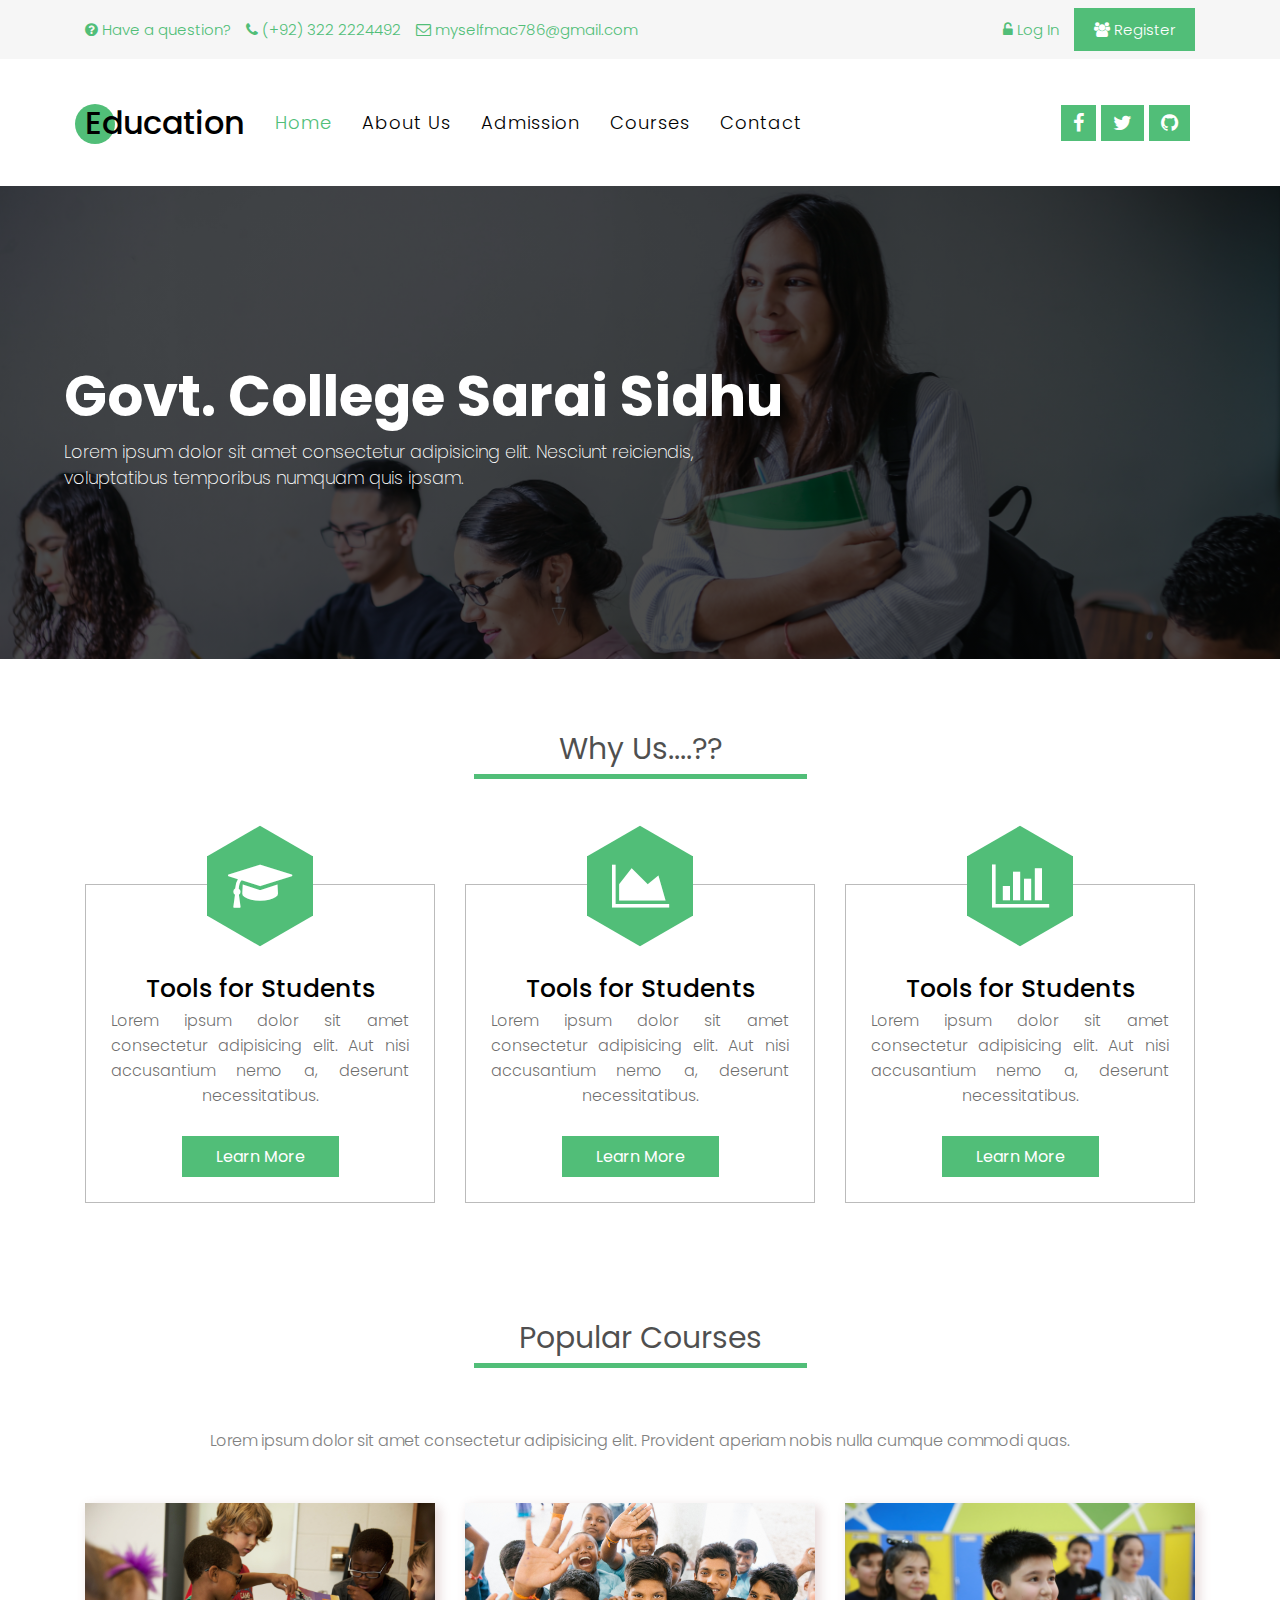
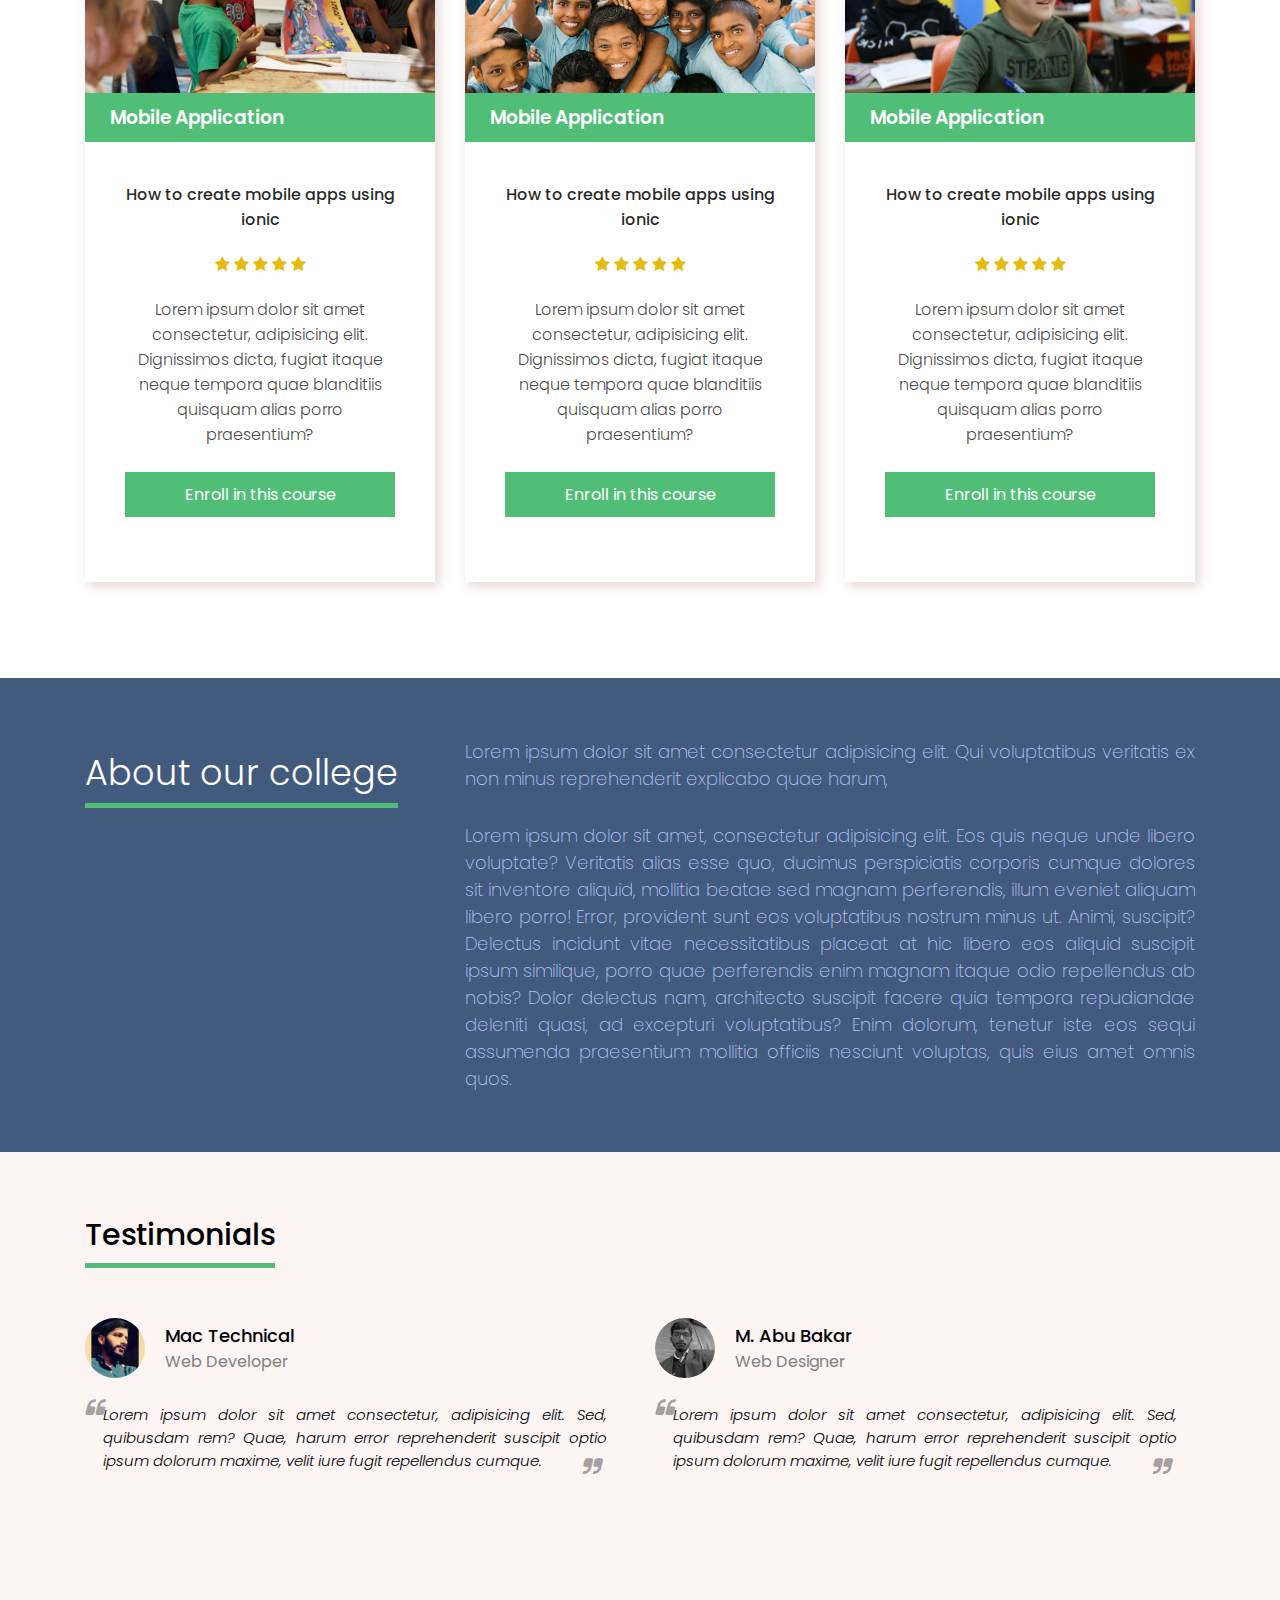
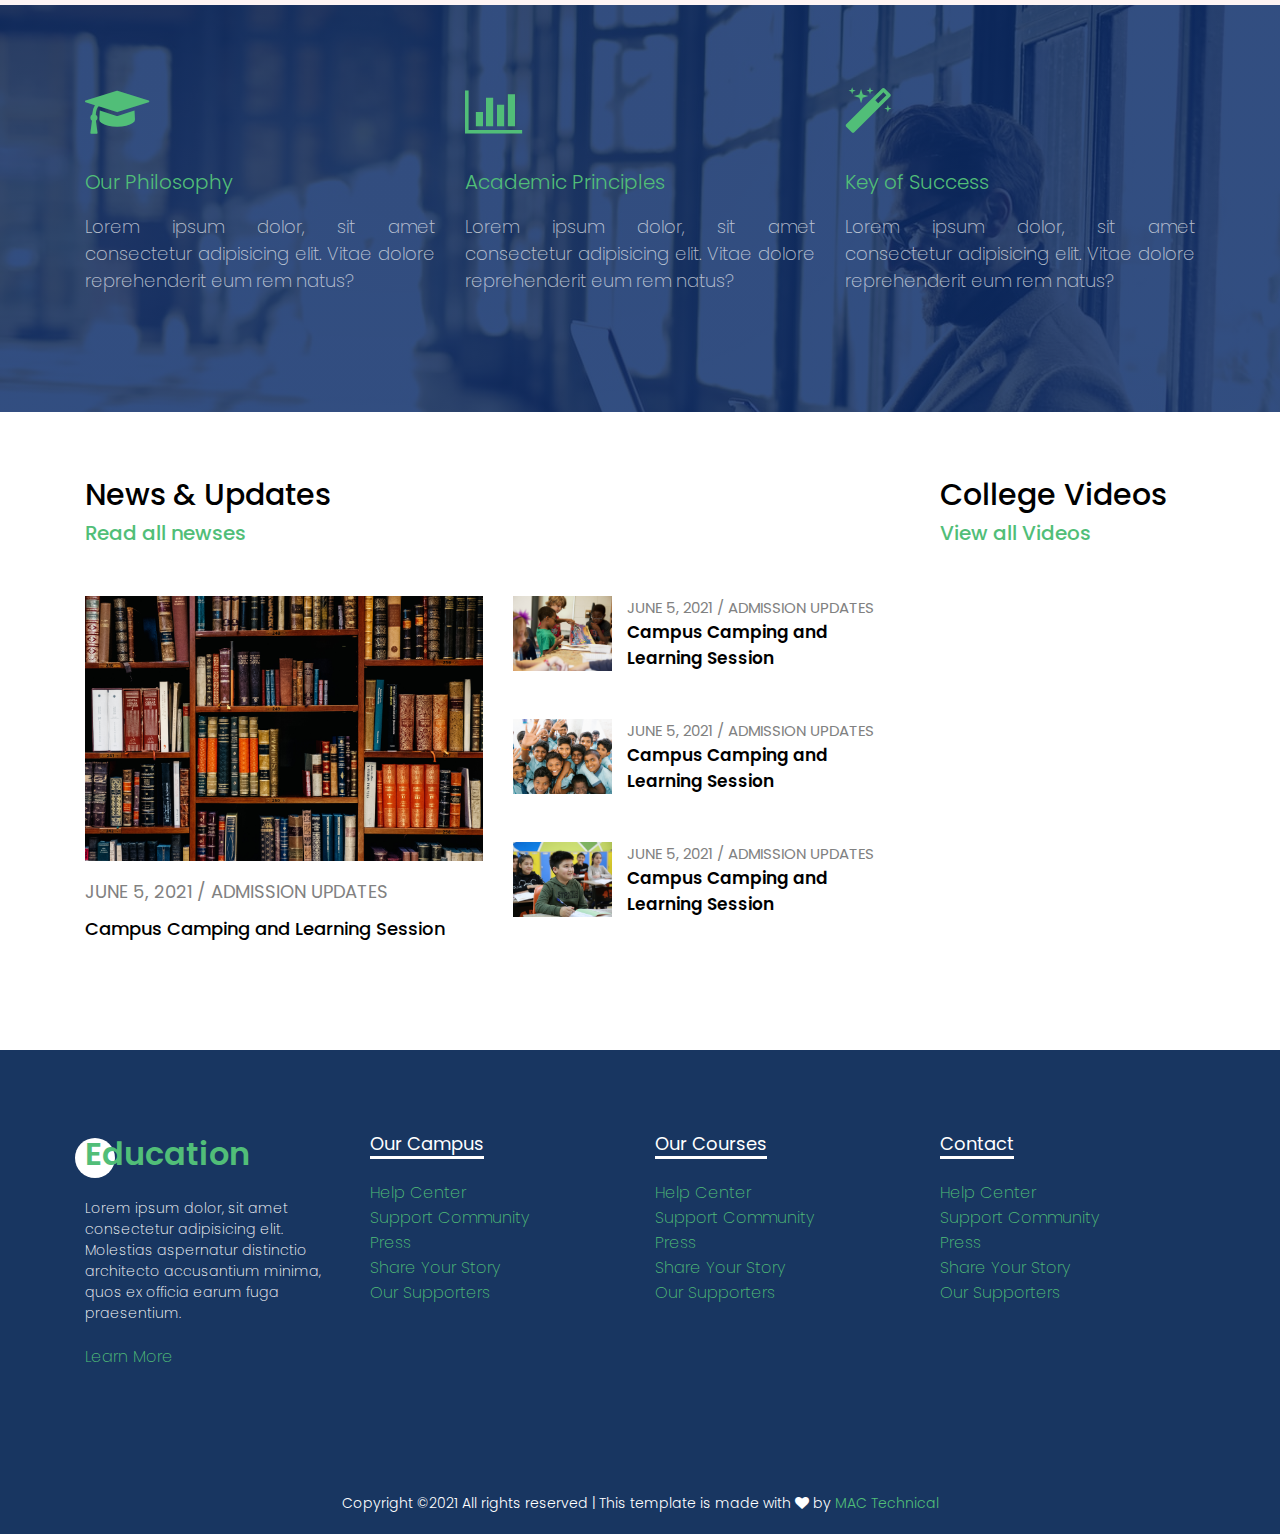
<file: index.html>
<!DOCTYPE html>
<html lang="en">

<head>
    <meta charset="UTF-8">
    <meta http-equiv="X-UA-Compatible" content="IE=edge">
    <meta name="viewport" content="width=device-width, initial-scale=1.0">
    <link rel="stylesheet" href="css/font-awesome.css">
    <link rel="stylesheet" href="css/layout-grid.css">
    <link rel="stylesheet" href="css/style.css">

    <!-- FAVICON LINKS -->
    <link rel="apple-touch-icon" sizes="180x180" href="favicon/apple-touch-icon.png">
    <link rel="icon" type="image/png" sizes="32x32" href="favicon/favicon-32x32.png">
    <link rel="icon" type="image/png" sizes="16x16" href="favicon/favicon-16x16.png">
    <link rel="manifest" href="favicon/site.webmanifest">
    <link rel="mask-icon" href="favicon/safari-pinned-tab.svg" color="#5bbad5">
    <meta name="msapplication-TileColor" content="#da532c">
    <meta name="theme-color" content="#ffffff">
    <title>MAC Technical</title>
</head>

<body>
    <section class="top-bar d-none d-lg-block">
        <div class="container">
            <div class="row">
                <div class="col-lg-8 d-none d-lg-flex">
                    <div class="question">
                        <a href="">
                            <i class="fa fa-question-circle" aria-hidden="true"></i>
                            <span>Have a question?</span>
                        </a>
                    </div>
                    <div class="phone">
                        <a href="">
                            <i class="fa fa-phone" aria-hidden="true"></i>
                            <span>(+92) 322 2224492</span>
                        </a>
                    </div>
                    <div class="email">
                        <a href="">
                            <i class="fa fa-envelope-o" aria-hidden="true"></i>
                            <span>myselfmac786@gmail.com</span>
                        </a>
                    </div>
                </div>
                <div class="col-lg-4 d-flex justify-content-end">
                    <div class="login">
                        <a href="login.html">
                            <i class="fa fa-unlock-alt" aria-hidden="true"></i>
                            <span>Log In</span>
                        </a>
                    </div>
                    <div class="register">
                        <a href="register.html">
                            <i class="fa fa-users" aria-hidden="true"></i>
                            <span>Register</span>
                        </a>
                    </div>
                </div>
            </div>
        </div>
    </section>

    <header class="" id="header">
        <div class="container">
            <div class="row">
                <div class="col-lg-2 logo">
                    <h1>Education</h1>
                </div>
                <div class="col-lg-8">
                    <div class="hamburger d-lg-none">
                        <div class="col-lg-2 md-logo">
                            <h1>Education</h1>
                        </div>
                        <i class="fa fa-bars" aria-hidden="true"></i>
                    </div>
                    <nav class="navigation">
                        <ul>
                            <li><a href="index.html" class="active">home</a></li>
                            <li><a href="about us.html">about us</a></li>
                            <li><a href="admission.html">admission</a></li>
                            <li><a href="courses.html">courses</a></li>
                            <li><a href="contact.html">contact</a></li>
                        </ul>
                    </nav>
                </div>
                <div class="col-lg-2 social-icons">
                    <ul>
                        <li>
                            <a href="">
                                <i class="fa fa-facebook" aria-hidden="true"></i>
                            </a>
                        </li>
                        <li>
                            <a href="">
                                <i class="fa fa-twitter" aria-hidden="true"></i>
                            </a>
                        </li>
                        <li>
                            <a href="">
                                <i class="fa fa-github" aria-hidden="true"></i>
                            </a>
                        </li>
                    </ul>
                </div>
            </div>
        </div>
    </header>

    <section id="banner">
        <h1>Govt. College Sarai Sidhu</h1>
        <div class="tag-line">
            Lorem ipsum dolor sit amet consectetur adipisicing elit. Nesciunt reiciendis, <br>voluptatibus temporibus numquam quis ipsam.
        </div>
    </section>

    <section id="features">
        <div class="container">
            <h1 class="heading">Why Us....??</h1>
            <div class="row features-container mb-5">
                <div class="col-lg-4">
                    <div class="feature-box">
                        <div class="feature-icon">
                            <i class="fa fa-graduation-cap" aria-hidden="true"></i>
                        </div>
                        <div class="feature-content">
                            <h3 class="feature-heading">Tools for Students</h3>
                            <p>Lorem ipsum dolor sit amet consectetur adipisicing elit. Aut nisi accusantium nemo a,
                                deserunt necessitatibus.</p>
                            <a href="" class="feature-btn">Learn More</a>
                        </div>
                    </div>
                </div>
                <div class="col-lg-4">
                    <div class="feature-box">
                        <div class="feature-icon">
                            <i class="fa fa-area-chart" aria-hidden="true"></i>
                        </div>
                        <div class="feature-content">
                            <h3 class="feature-heading">Tools for Students</h3>
                            <p>Lorem ipsum dolor sit amet consectetur adipisicing elit. Aut nisi accusantium nemo a,
                                deserunt necessitatibus.</p>
                            <a href="" class="feature-btn">Learn More</a>
                        </div>
                    </div>
                </div>
                <div class="col-lg-4">
                    <div class="feature-box">
                        <div class="feature-icon">
                            <i class="fa fa-bar-chart" aria-hidden="true"></i>
                        </div>
                        <div class="feature-content">
                            <h3 class="feature-heading">Tools for Students</h3>
                            <p>Lorem ipsum dolor sit amet consectetur adipisicing elit. Aut nisi accusantium nemo a,
                                deserunt necessitatibus.</p>
                            <a href="" class="feature-btn">Learn More</a>
                        </div>
                    </div>
                </div>

            </div>
        </div>
    </section>

    <section id="popular-courses">
        <div class="container my-5">
            <h1 class="heading">Popular Courses</h1>
            <p class="sub-heading">Lorem ipsum dolor sit amet consectetur adipisicing elit. Provident aperiam nobis
                nulla cumque commodi quas.</p>
            <div class="row courses-container">
                <div class="col-lg-4">
                    <div class="course-box mb-5">
                        <div class="course-thumbnail">
                            <img src="images/1.jpg" alt="">
                        </div>
                        <div class="course-title">
                            <h3>Mobile Application</h3>
                        </div>
                        <div class="course-content">
                            <div class="course-heading">
                                <h4>How to create mobile apps using ionic</h4>
                            </div>
                            <div class="rating">
                                <i class="fa fa-star" aria-hidden="true"></i>
                                <i class="fa fa-star" aria-hidden="true"></i>
                                <i class="fa fa-star" aria-hidden="true"></i>
                                <i class="fa fa-star" aria-hidden="true"></i>
                                <i class="fa fa-star" aria-hidden="true"></i>
                            </div>
                            <p>Lorem ipsum dolor sit amet consectetur, adipisicing elit. Dignissimos dicta, fugiat
                                itaque neque tempora quae blanditiis quisquam alias porro praesentium?</p>
                            <a href="">Enroll in this course</a>
                        </div>
                    </div>
                </div>
                <div class="col-lg-4">
                    <div class="course-box mb-5">
                        <div class="course-thumbnail">
                            <img src="images/2.jpg" alt="">
                        </div>
                        <div class="course-title">
                            <h3>Mobile Application</h3>
                        </div>
                        <div class="course-content">
                            <div class="course-heading">
                                <h4>How to create mobile apps using ionic</h4>
                            </div>
                            <div class="rating">
                                <i class="fa fa-star" aria-hidden="true"></i>
                                <i class="fa fa-star" aria-hidden="true"></i>
                                <i class="fa fa-star" aria-hidden="true"></i>
                                <i class="fa fa-star" aria-hidden="true"></i>
                                <i class="fa fa-star" aria-hidden="true"></i>
                            </div>
                            <p>Lorem ipsum dolor sit amet consectetur, adipisicing elit. Dignissimos dicta, fugiat
                                itaque neque tempora quae blanditiis quisquam alias porro praesentium?</p>
                            <a href="">Enroll in this course</a>
                        </div>
                    </div>
                </div>
                <div class="col-lg-4">
                    <div class="course-box mb-5">
                        <div class="course-thumbnail">
                            <img src="images/3.jpg" alt="">
                        </div>
                        <div class="course-title">
                            <h3>Mobile Application</h3>
                        </div>
                        <div class="course-content">
                            <div class="course-heading">
                                <h4>How to create mobile apps using ionic</h4>
                            </div>
                            <div class="rating">
                                <i class="fa fa-star" aria-hidden="true"></i>
                                <i class="fa fa-star" aria-hidden="true"></i>
                                <i class="fa fa-star" aria-hidden="true"></i>
                                <i class="fa fa-star" aria-hidden="true"></i>
                                <i class="fa fa-star" aria-hidden="true"></i>
                            </div>
                            <p>Lorem ipsum dolor sit amet consectetur, adipisicing elit. Dignissimos dicta, fugiat
                                itaque neque tempora quae blanditiis quisquam alias porro praesentium?</p>
                            <a href="">Enroll in this course</a>
                        </div>
                    </div>
                </div>
            </div>
        </div>
    </section>

    <section id="about-clg">
        <div class="container">
            <div class="row">
                <div class="col-lg-4">
                    <div class="about-heading">About our college</div>
                </div>
                <div class="col-lg-8">
                    <div class="about-content">
                        <p>Lorem ipsum dolor sit amet consectetur adipisicing elit. Qui voluptatibus veritatis ex non
                            minus reprehenderit explicabo quae harum,</p>
                        <p>Lorem ipsum dolor sit amet, consectetur adipisicing elit. Eos quis neque unde libero
                            voluptate? Veritatis alias esse quo, ducimus perspiciatis corporis cumque dolores sit
                            inventore aliquid, mollitia beatae sed magnam perferendis, illum eveniet aliquam libero
                            porro! Error, provident sunt eos voluptatibus nostrum minus ut. Animi, suscipit? Delectus
                            incidunt vitae necessitatibus placeat at hic libero eos aliquid suscipit ipsum similique,
                            porro quae perferendis enim magnam itaque odio repellendus ab nobis? Dolor delectus nam,
                            architecto suscipit facere quia tempora repudiandae deleniti quasi, ad excepturi
                            voluptatibus? Enim dolorum, tenetur iste eos sequi assumenda praesentium mollitia officiis
                            nesciunt voluptas, quis eius amet omnis quos.</p>
                    </div>
                </div>
            </div>
        </div>
    </section>

    <section id="testimonials">
        <div class="container">
            <h1>Testimonials</h1>
            <div class="row">
                <div class="col-md-6">
                    <div class="testimonial mb-5">
                        <div class="header">
                            <div class="img">
                                <img src="images/Abu Bakar.jpg" alt="">
                            </div>
                            <div class="header-content">
                                <h5>Mac Technical</h5>
                                <p>Web Developer</p>
                            </div>
                        </div>
                        <div class="content">
                            <p>Lorem ipsum dolor sit amet consectetur, adipisicing elit. Sed, quibusdam rem? Quae, harum
                                error reprehenderit suscipit optio ipsum dolorum maxime, velit iure fugit repellendus
                                cumque.</p>
                        </div>
                    </div>
                </div>
                <div class="col-md-6">
                    <div class="testimonial mb-5">
                        <div class="header">
                            <div class="img">
                                <img src="images/Bkr.jpg" alt="">
                            </div>
                            <div class="header-content">
                                <h5>M. Abu Bakar</h5>
                                <p>Web Designer</p>
                            </div>
                        </div>
                        <div class="content">
                            <p>Lorem ipsum dolor sit amet consectetur, adipisicing elit. Sed, quibusdam rem? Quae, harum
                                error reprehenderit suscipit optio ipsum dolorum maxime, velit iure fugit repellendus
                                cumque.</p>
                        </div>
                    </div>
                </div>
            </div>
        </div>
    </section>

    <section id="rules">
        <div class="container">
            <div class="row">
                <div class="col-md-4 mb-5">
                    <div class="icon">
                        <i class="fa fa-graduation-cap" aria-hidden="true"></i>
                    </div>
                    <div class="title">Our Philosophy</div>
                    <p>Lorem ipsum dolor, sit amet consectetur adipisicing elit. Vitae dolore reprehenderit eum rem
                        natus?</p>
                </div>
                <div class="col-md-4 mb-5">
                    <div class="icon">
                        <i class="fa fa-bar-chart" aria-hidden="true"></i>
                    </div>
                    <div class="title">Academic Principles</div>
                    <p>Lorem ipsum dolor, sit amet consectetur adipisicing elit. Vitae dolore reprehenderit eum rem
                        natus?</p>
                </div>
                <div class="col-md-4 mb-5">
                    <div class="icon">
                        <i class="fa fa-magic" aria-hidden="true"></i>
                    </div>
                    <div class="title">Key of Success</div>
                    <p>Lorem ipsum dolor, sit amet consectetur adipisicing elit. Vitae dolore reprehenderit eum rem
                        natus?</p>
                </div>
            </div>
        </div>
    </section>

    <section id="news-update">
        <div class="container">
            <div class="row">
                <div class="col-12 col-lg-9">
                    <div class="news-heading">
                        News & Updates
                        <a href="">Read all newses</a>
                    </div>
                    <div class="row mt-5">
                        <div class="col-md-6">
                            <div class="news mb-5">
                                <div class="news-thumbnail">
                                    <a href="">
                                        <img src="images/inaki-del-olmo-NIJuEQw0RKg-unsplash.jpg" alt="">
                                    </a>
                                </div>
                                <div class="dates">
                                    JUNE 5, 2021 / ADMISSION UPDATES
                                </div>
                                <a href="">Campus Camping and Learning Session</a>
                            </div>
                        </div>
                        <div class="col-md-6">
                            <div class="news-container">
                                <div class="single-news mb-5">
                                    <div class="col-3 news-thumbnail">
                                        <a href="">
                                            <img src="images/1.jpg" alt="">
                                        </a>
                                    </div>
                                    <div class="col-md-9 content">
                                        <div class="dates">
                                            JUNE 5, 2021 / ADMISSION UPDATES
                                        </div>
                                        <a href="">Campus Camping and Learning Session</a>
                                    </div>
                                </div>
                                <div class="single-news mb-5">
                                    <div class="col-3 news-thumbnail">
                                        <a href="">
                                            <img src="images/2.jpg" alt="">
                                        </a>
                                    </div>
                                    <div class="col-md-9 content">
                                        <div class="dates">
                                            JUNE 5, 2021 / ADMISSION UPDATES
                                        </div>
                                        <a href="">Campus Camping and Learning Session</a>
                                    </div>
                                </div>
                                <div class="single-news mb-5">
                                    <div class="col-3 news-thumbnail">
                                        <a href="">
                                            <img src="images/3.jpg" alt="">
                                        </a>
                                    </div>
                                    <div class="col-md-9 content">
                                        <div class="dates">
                                            JUNE 5, 2021 / ADMISSION UPDATES
                                        </div>
                                        <a href="">Campus Camping and Learning Session</a>
                                    </div>
                                </div>
                            </div>
                        </div>
                    </div>
                </div>
                <div class="col-12 col-lg-3">
                    <div class="news-heading">
                        College Videos
                        <a href="">View all Videos</a>
                    </div>
                    <div class="row mt-5 d-flex justify-content-between">
                        <div class="col-12 clg-video mb-4">
                            <iframe width="100%" height="" src="https://www.youtube.com/embed/FFZXfsnbGak" title="YouTube video player" frameborder="0" allow="accelerometer; autoplay; clipboard-write; encrypted-media; gyroscope; picture-in-picture" allowfullscreen></iframe>
                        </div>
                        <div class="col-12 clg-video mb-4">
                            <iframe width="100%" height="" src="https://www.youtube.com/embed/8CLUyIMc2y4" title="YouTube video player" frameborder="0" allow="accelerometer; autoplay; clipboard-write; encrypted-media; gyroscope; picture-in-picture" allowfullscreen></iframe>
                        </div>
                    </div>
                </div>
            </div>
        </div>
    </section>

    <section id="footer">
        <div class="container">
            <div class="row">
                <div class="col-md-6 col-lg-3 mb-4">
                    <div class="logo">
                        <h1>Education</h1>
                    </div>
                    <p>Lorem ipsum dolor, sit amet consectetur adipisicing elit. Molestias aspernatur distinctio architecto accusantium minima, quos ex officia earum fuga praesentium.</p>
                    <a href="">Learn More</a>
                </div>
                <div class="col-md-6 col-lg-3 mb-4">
                    <div class="title">
                        <h4>Our Campus</h4>
                    </div>
                    <ul>
                        <li><a href="">Help Center</a></li>
                        <li><a href="">Support Community</a></li>
                        <li><a href="">Press</a></li>
                        <li><a href="">Share Your Story</a></li>
                        <li><a href="">Our Supporters</a></li>
                    </ul>
                </div>
                <div class="col-md-6 col-lg-3 mb-4">
                    <div class="title">
                        <h4>Our Courses</h4>
                    </div>
                    <ul>
                        <li><a href="">Help Center</a></li>
                        <li><a href="">Support Community</a></li>
                        <li><a href="">Press</a></li>
                        <li><a href="">Share Your Story</a></li>
                        <li><a href="">Our Supporters</a></li>
                    </ul>
                </div>
                <div class="col-md-6 col-lg-3 mb-4">
                    <div class="title">
                        <h4>Contact</h4>
                    </div>
                    <ul>
                        <li><a href="">Help Center</a></li>
                        <li><a href="">Support Community</a></li>
                        <li><a href="">Press</a></li>
                        <li><a href="">Share Your Story</a></li>
                        <li><a href="">Our Supporters</a></li>
                    </ul>
                </div>
            </div>
        </div>
    </section>

    <section id="bottom-footer">
        <div class="container">
            <div class="row">
                <div class="col-12">
                    Copyright ©2021 All rights reserved | This template is made with <i class="fa fa-heart" aria-hidden="true"></i> by <a href="">MAC Technical</a>
                </div>
            </div>
        </div>
    </section>





    <script src="js/main.js"></script>
</body>

</html>
</file>
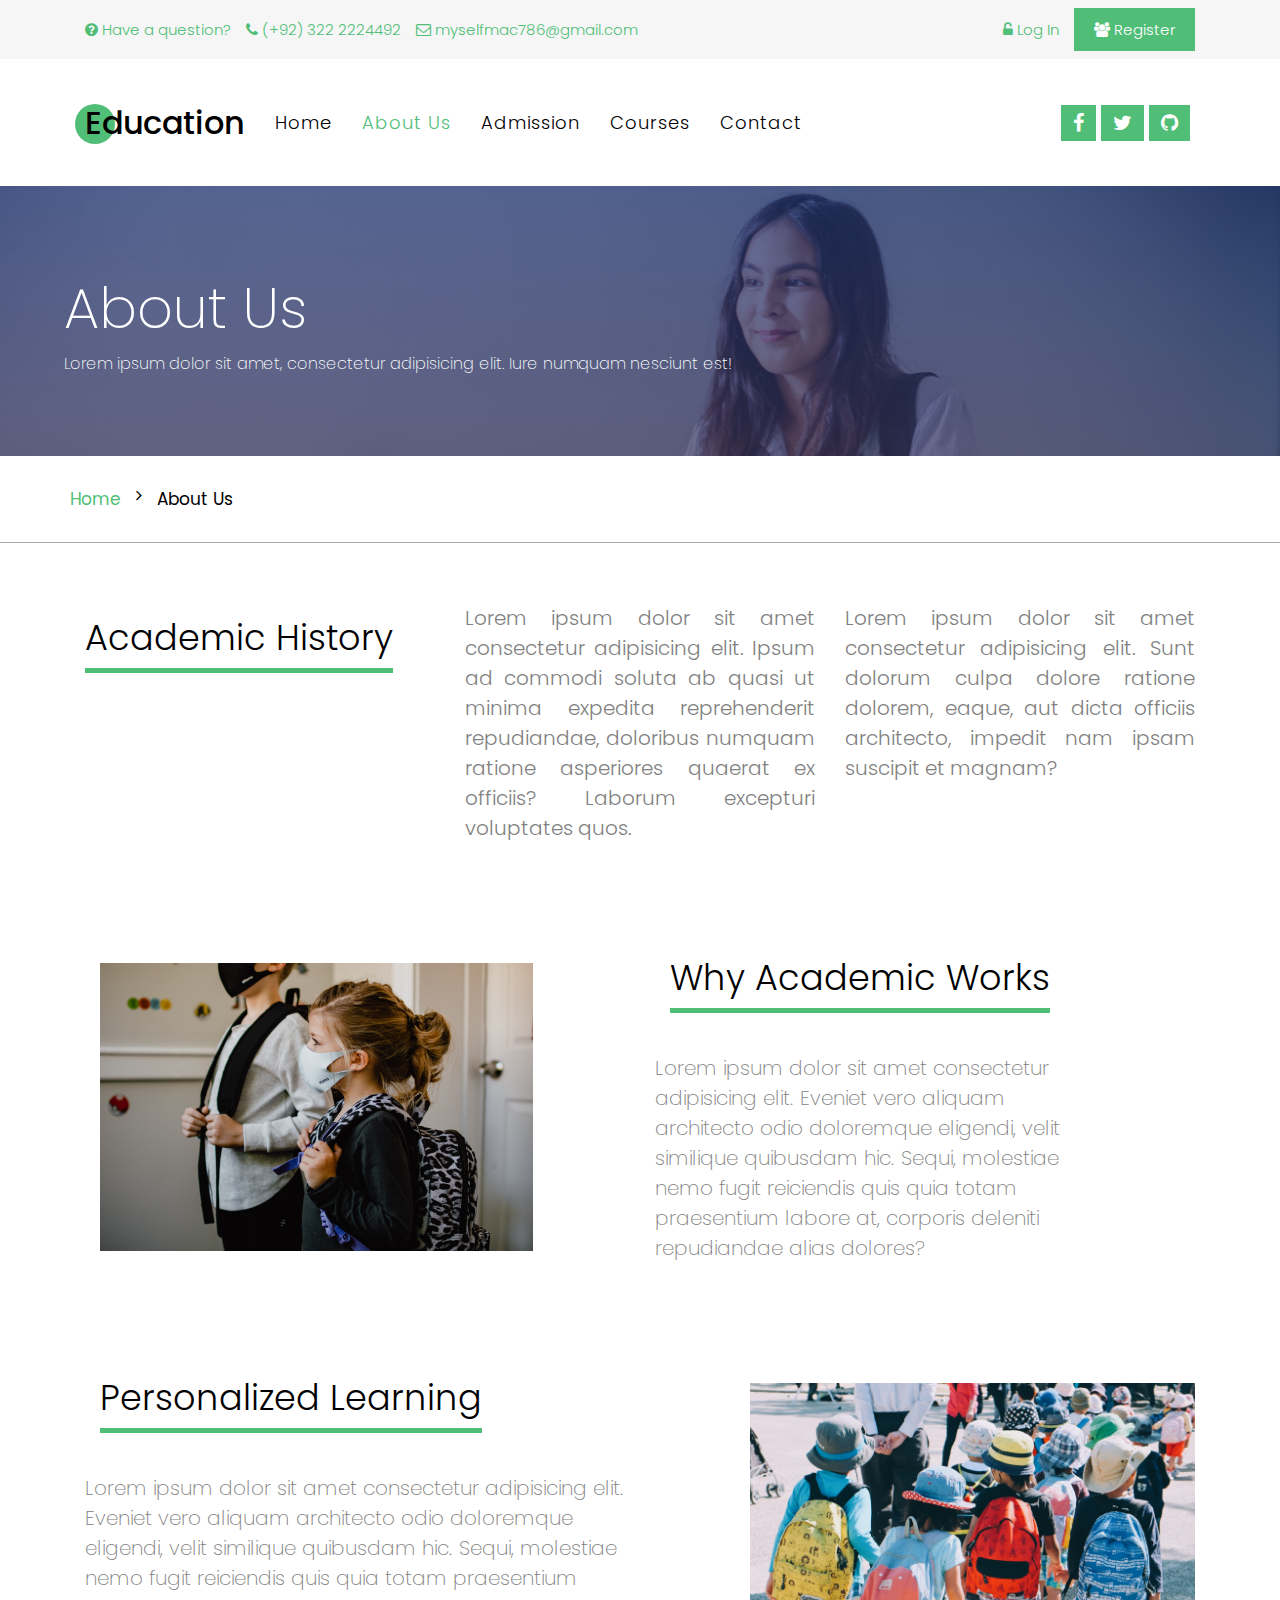
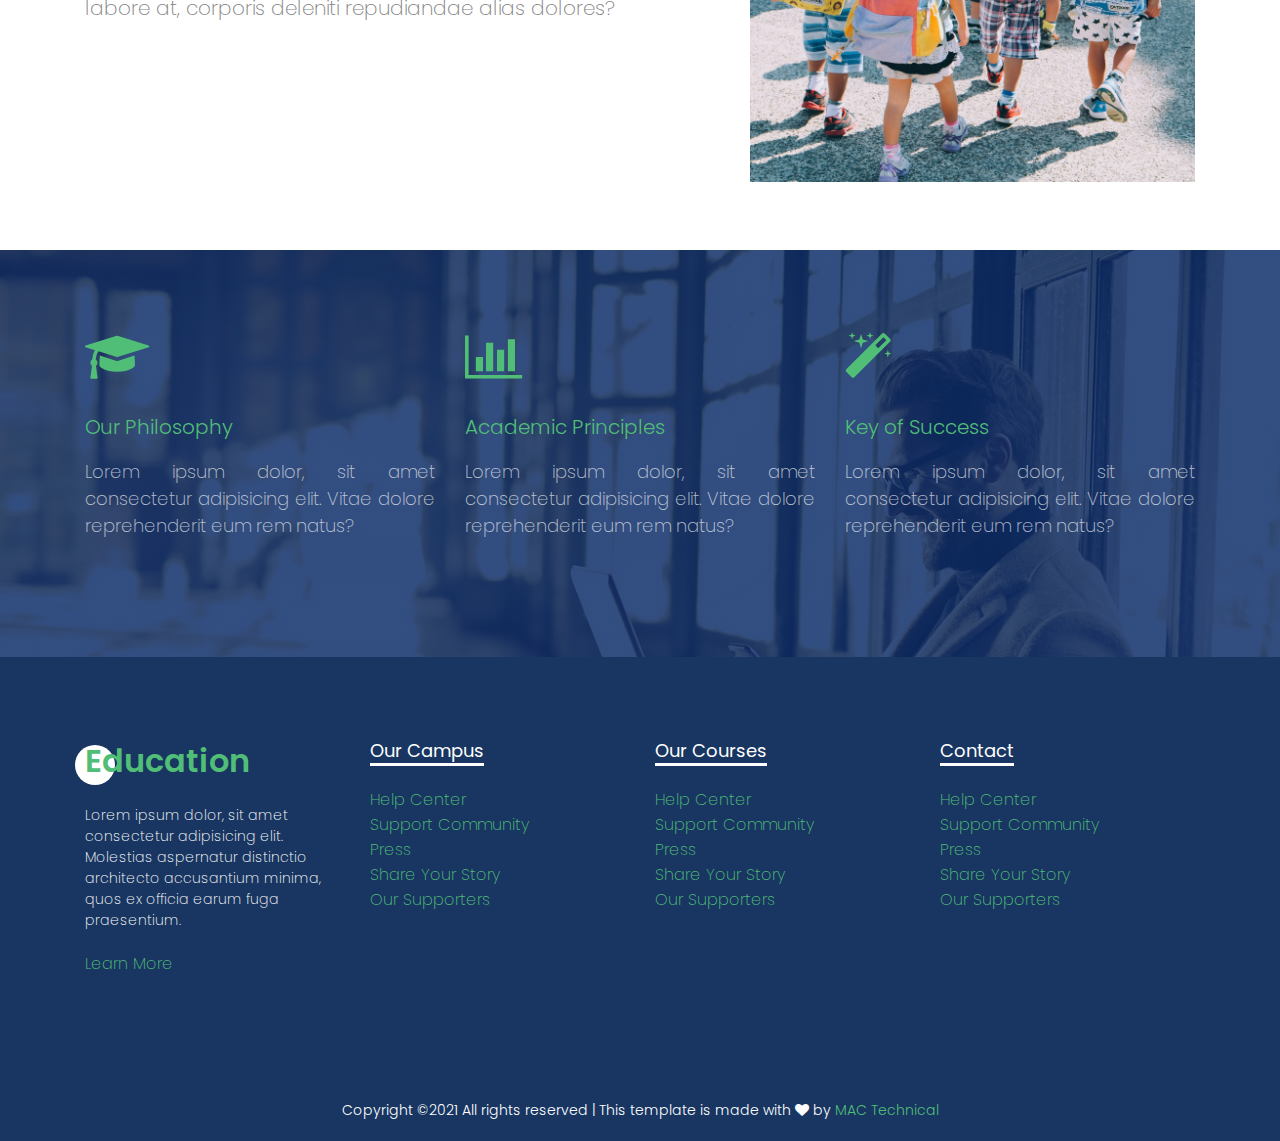
<file: about us.html>
<!DOCTYPE html>
<html lang="en">

<head>
    <meta charset="UTF-8">
    <meta http-equiv="X-UA-Compatible" content="IE=edge">
    <meta name="viewport" content="width=device-width, initial-scale=1.0">
    <link rel="stylesheet" href="css/font-awesome.css">
    <link rel="stylesheet" href="css/layout-grid.css">
    <link rel="stylesheet" href="css/style.css">

    <!-- FAVICON LINKS -->
    <link rel="apple-touch-icon" sizes="180x180" href="favicon/apple-touch-icon.png">
    <link rel="icon" type="image/png" sizes="32x32" href="favicon/favicon-32x32.png">
    <link rel="icon" type="image/png" sizes="16x16" href="favicon/favicon-16x16.png">
    <link rel="manifest" href="favicon/site.webmanifest">
    <link rel="mask-icon" href="favicon/safari-pinned-tab.svg" color="#5bbad5">
    <meta name="msapplication-TileColor" content="#da532c">
    <meta name="theme-color" content="#ffffff">
    <title>MAC Technical</title>
</head>

<body>
    <section class="top-bar d-none d-lg-block">
        <div class="container">
            <div class="row">
                <div class="col-lg-8 d-none d-lg-flex">
                    <div class="question">
                        <a href="">
                            <i class="fa fa-question-circle" aria-hidden="true"></i>
                            <span>Have a question?</span>
                        </a>
                    </div>
                    <div class="phone">
                        <a href="">
                            <i class="fa fa-phone" aria-hidden="true"></i>
                            <span>(+92) 322 2224492</span>
                        </a>
                    </div>
                    <div class="email">
                        <a href="">
                            <i class="fa fa-envelope-o" aria-hidden="true"></i>
                            <span>myselfmac786@gmail.com</span>
                        </a>
                    </div>
                </div>
                <div class="col-lg-4 d-flex justify-content-end">
                    <div class="login">
                        <a href="login.html">
                            <i class="fa fa-unlock-alt" aria-hidden="true"></i>
                            <span>Log In</span>
                        </a>
                    </div>
                    <div class="register">
                        <a href="register.html">
                            <i class="fa fa-users" aria-hidden="true"></i>
                            <span>Register</span>
                        </a>
                    </div>
                </div>
            </div>
        </div>
    </section>

    <header class="" id="header">
        <div class="container">
            <div class="row">
                <div class="col-lg-2 logo">
                    <h1>Education</h1>
                </div>
                <div class="col-lg-8">
                    <div class="hamburger d-lg-none">
                        <div class="col-lg-2 md-logo">
                            <h1>Education</h1>
                        </div>
                        <i class="fa fa-bars" aria-hidden="true"></i>
                    </div>
                    <nav class="navigation">
                        <ul>
                            <li><a href="index.html">home</a></li>
                            <li><a href="about us.html" class="active">about us</a></li>
                            <li><a href="admission.html">admission</a></li>
                            <li><a href="courses.html">courses</a></li>
                            <li><a href="contact.html">contact</a></li>
                        </ul>
                    </nav>
                </div>
                <div class="col-lg-2 social-icons">
                    <ul>
                        <li>
                            <a href="">
                                <i class="fa fa-facebook" aria-hidden="true"></i>
                            </a>
                        </li>
                        <li>
                            <a href="">
                                <i class="fa fa-twitter" aria-hidden="true"></i>
                            </a>
                        </li>
                        <li>
                            <a href="">
                                <i class="fa fa-github" aria-hidden="true"></i>
                            </a>
                        </li>
                    </ul>
                </div>
            </div>
        </div>
    </header>

    <section id="contact">
        <h1>About Us</h1>
        <div class="tag-line">Lorem ipsum dolor sit amet, consectetur adipisicing elit. Iure numquam nesciunt est!</div>
    </section>

    <section class="breadcrumb">
        <div class="container">
            <div class="row">
                <a href="index.html">Home</a>
                <i class="fa fa-angle-right" aria-hidden="true"></i>
                <span>About Us</span>
            </div>
        </div>
    </section>

    <section id="about-us">
        <div class="container">
            <div class="row">
                <div class="col-lg-4">
                    <div class="about-heading">Academic History</div>
                </div>
                <div class="col-lg-8">
                    <div class="about-content">
                        <div class="row">
                            <div class="col-lg-6">
                                Lorem ipsum dolor sit amet consectetur adipisicing elit. Ipsum ad commodi soluta ab quasi ut minima expedita reprehenderit repudiandae, doloribus numquam ratione asperiores quaerat ex officiis? Laborum excepturi voluptates quos.
                            </div>
                            <div class="col-lg-6">
                                Lorem ipsum dolor sit amet consectetur adipisicing elit. Sunt dolorum culpa dolore ratione dolorem, eaque, aut dicta officiis architecto, impedit nam ipsam suscipit et magnam?
                            </div>
                        </div>
                    </div>
                </div>
            </div>
            <div class="row">
                <div class="col-lg-5">
                    <img src="images/9.jpg" alt="">
                </div>
                <div class="col-lg-5 mx-auto">
                    <div class="col-12">
                        <div class="about-heading">Why Academic Works</div>
                    </div>
                    <p>Lorem ipsum dolor sit amet consectetur adipisicing elit. Eveniet vero aliquam architecto odio doloremque eligendi, velit similique quibusdam hic. Sequi, molestiae nemo fugit reiciendis quis quia totam praesentium labore at, corporis deleniti repudiandae alias dolores?</p>
                </div>
            </div>
            <div class="row">
                <div class="col-lg-6">
                    <div class="col-12">
                        <div class="about-heading">Personalized Learning</div>
                    </div>
                    <p>Lorem ipsum dolor sit amet consectetur adipisicing elit. Eveniet vero aliquam architecto odio doloremque eligendi, velit similique quibusdam hic. Sequi, molestiae nemo fugit reiciendis quis quia totam praesentium labore at, corporis deleniti repudiandae alias dolores?</p>
                </div>
                <div class="col-lg-5 ml-auto">
                    <img src="images/11.jpg" alt="">
                </div>
            </div>
        </div>
    </section>

    <section id="rules">
        <div class="container">
            <div class="row">
                <div class="col-md-4 mb-5">
                    <div class="icon">
                        <i class="fa fa-graduation-cap" aria-hidden="true"></i>
                    </div>
                    <div class="title">Our Philosophy</div>
                    <p>Lorem ipsum dolor, sit amet consectetur adipisicing elit. Vitae dolore reprehenderit eum rem
                        natus?</p>
                </div>
                <div class="col-md-4 mb-5">
                    <div class="icon">
                        <i class="fa fa-bar-chart" aria-hidden="true"></i>
                    </div>
                    <div class="title">Academic Principles</div>
                    <p>Lorem ipsum dolor, sit amet consectetur adipisicing elit. Vitae dolore reprehenderit eum rem
                        natus?</p>
                </div>
                <div class="col-md-4 mb-5">
                    <div class="icon">
                        <i class="fa fa-magic" aria-hidden="true"></i>
                    </div>
                    <div class="title">Key of Success</div>
                    <p>Lorem ipsum dolor, sit amet consectetur adipisicing elit. Vitae dolore reprehenderit eum rem
                        natus?</p>
                </div>
            </div>
        </div>
    </section>

    <section id="footer">
        <div class="container">
            <div class="row">
                <div class="col-md-6 col-lg-3 mb-4">
                    <div class="logo">
                        <h1>Education</h1>
                    </div>
                    <p>Lorem ipsum dolor, sit amet consectetur adipisicing elit. Molestias aspernatur distinctio
                        architecto accusantium minima, quos ex officia earum fuga praesentium.</p>
                    <a href="">Learn More</a>
                </div>
                <div class="col-md-6 col-lg-3 mb-4">
                    <div class="title">
                        <h4>Our Campus</h4>
                    </div>
                    <ul>
                        <li><a href="">Help Center</a></li>
                        <li><a href="">Support Community</a></li>
                        <li><a href="">Press</a></li>
                        <li><a href="">Share Your Story</a></li>
                        <li><a href="">Our Supporters</a></li>
                    </ul>
                </div>
                <div class="col-md-6 col-lg-3 mb-4">
                    <div class="title">
                        <h4>Our Courses</h4>
                    </div>
                    <ul>
                        <li><a href="">Help Center</a></li>
                        <li><a href="">Support Community</a></li>
                        <li><a href="">Press</a></li>
                        <li><a href="">Share Your Story</a></li>
                        <li><a href="">Our Supporters</a></li>
                    </ul>
                </div>
                <div class="col-md-6 col-lg-3 mb-4">
                    <div class="title">
                        <h4>Contact</h4>
                    </div>
                    <ul>
                        <li><a href="">Help Center</a></li>
                        <li><a href="">Support Community</a></li>
                        <li><a href="">Press</a></li>
                        <li><a href="">Share Your Story</a></li>
                        <li><a href="">Our Supporters</a></li>
                    </ul>
                </div>
            </div>
        </div>
    </section>

    <section id="bottom-footer">
        <div class="container">
            <div class="row">
                <div class="col-12">
                    Copyright ©2021 All rights reserved | This template is made with <i class="fa fa-heart"
                        aria-hidden="true"></i> by <a href="">MAC Technical</a>
                </div>
            </div>
        </div>
    </section>





    <script src="js/main.js"></script>
</body>

</html>
</file>
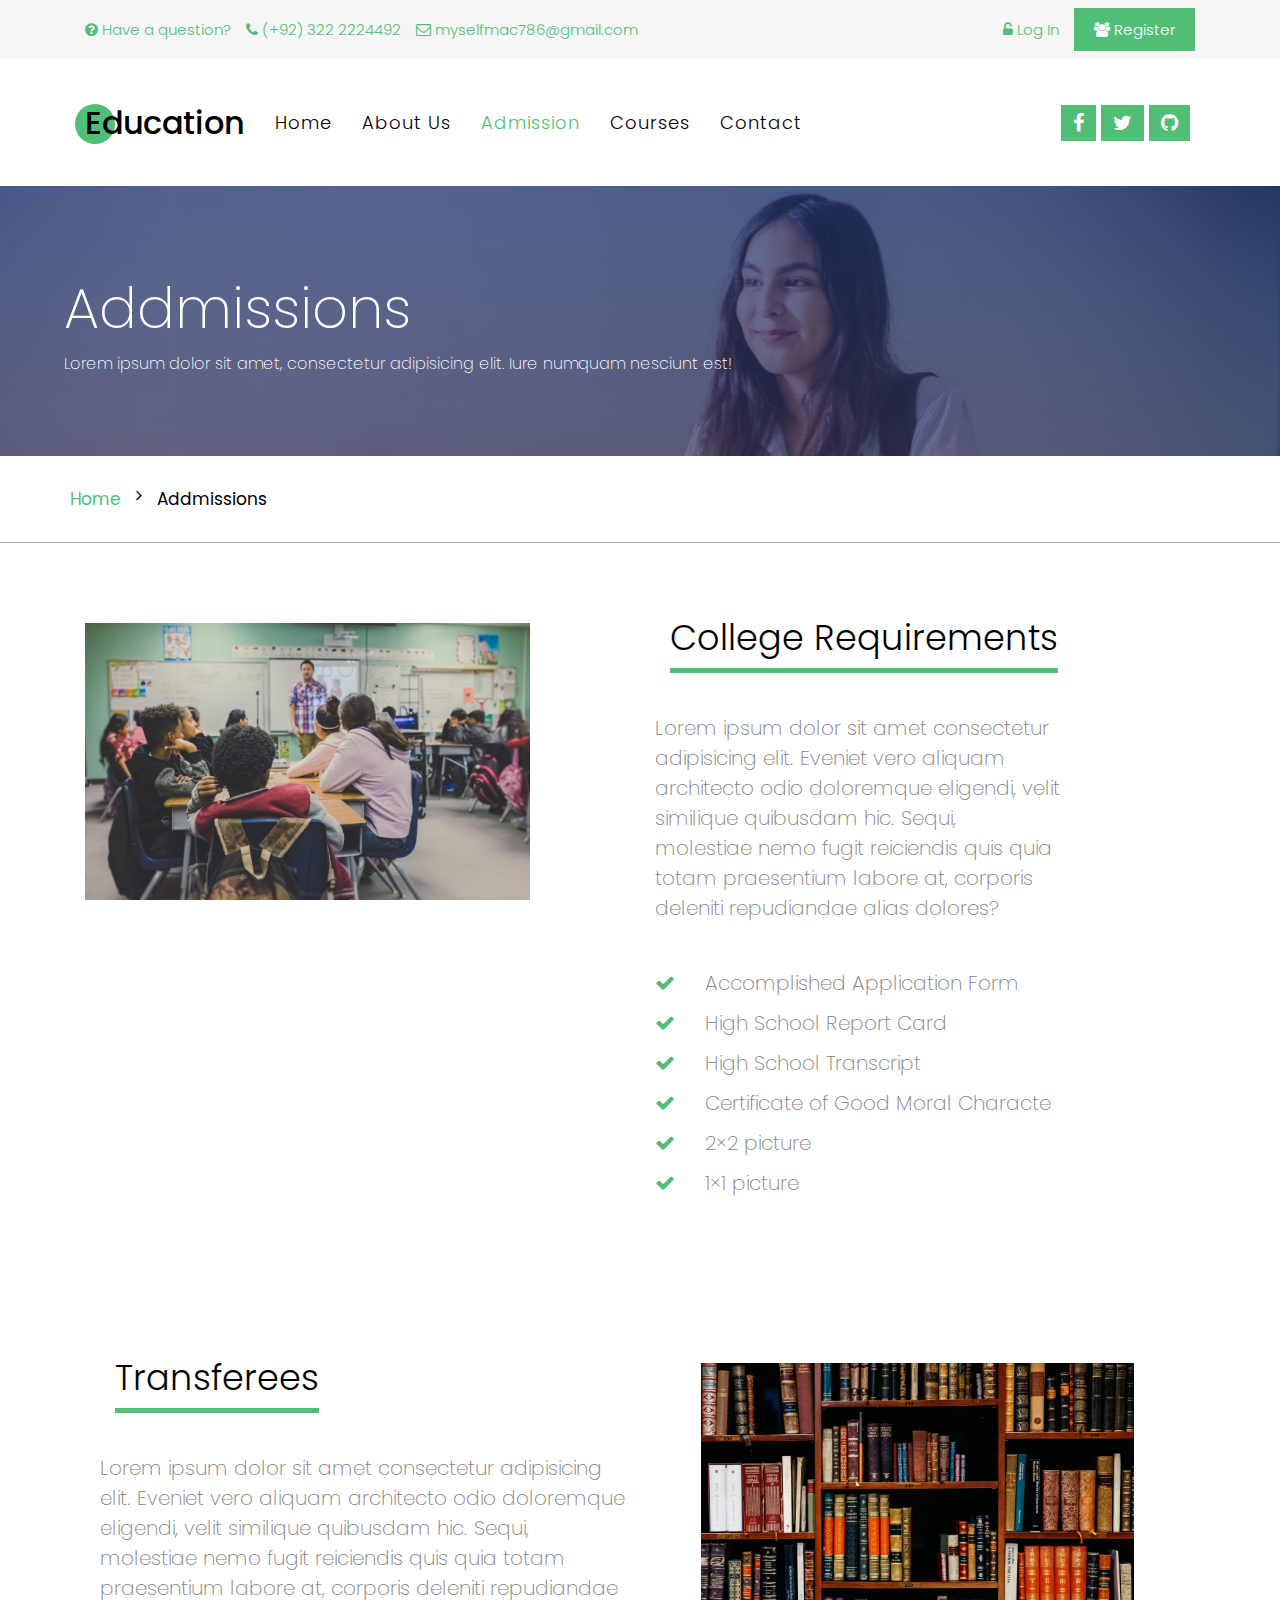
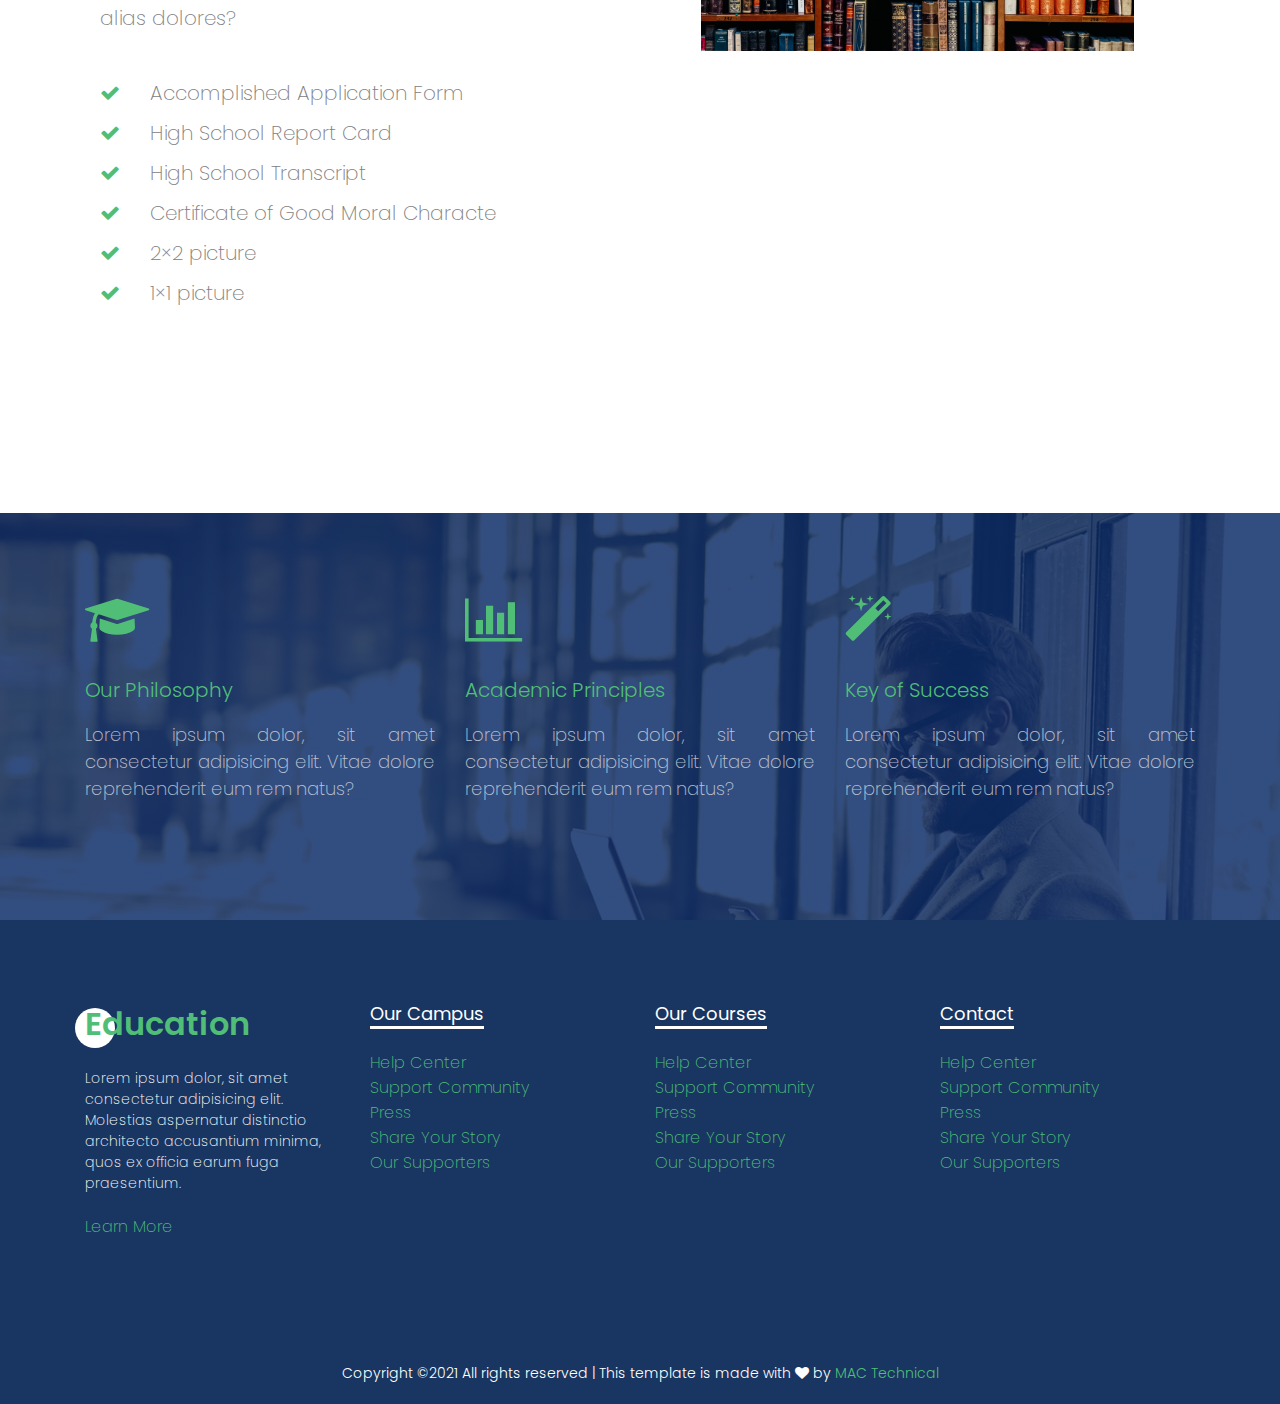
<file: admission.html>
<!DOCTYPE html>
<html lang="en">

<head>
    <meta charset="UTF-8">
    <meta http-equiv="X-UA-Compatible" content="IE=edge">
    <meta name="viewport" content="width=device-width, initial-scale=1.0">
    <link rel="stylesheet" href="css/font-awesome.css">
    <link rel="stylesheet" href="css/layout-grid.css">
    <link rel="stylesheet" href="css/style.css">

    <!-- FAVICON LINKS -->
    <link rel="apple-touch-icon" sizes="180x180" href="favicon/apple-touch-icon.png">
    <link rel="icon" type="image/png" sizes="32x32" href="favicon/favicon-32x32.png">
    <link rel="icon" type="image/png" sizes="16x16" href="favicon/favicon-16x16.png">
    <link rel="manifest" href="favicon/site.webmanifest">
    <link rel="mask-icon" href="favicon/safari-pinned-tab.svg" color="#5bbad5">
    <meta name="msapplication-TileColor" content="#da532c">
    <meta name="theme-color" content="#ffffff">
    <title>MAC Technical</title>
</head>

<body>
    <section class="top-bar d-none d-lg-block">
        <div class="container">
            <div class="row">
                <div class="col-lg-8 d-none d-lg-flex">
                    <div class="question">
                        <a href="">
                            <i class="fa fa-question-circle" aria-hidden="true"></i>
                            <span>Have a question?</span>
                        </a>
                    </div>
                    <div class="phone">
                        <a href="">
                            <i class="fa fa-phone" aria-hidden="true"></i>
                            <span>(+92) 322 2224492</span>
                        </a>
                    </div>
                    <div class="email">
                        <a href="">
                            <i class="fa fa-envelope-o" aria-hidden="true"></i>
                            <span>myselfmac786@gmail.com</span>
                        </a>
                    </div>
                </div>
                <div class="col-lg-4 d-flex justify-content-end">
                    <div class="login">
                        <a href="login.html">
                            <i class="fa fa-unlock-alt" aria-hidden="true"></i>
                            <span>Log In</span>
                        </a>
                    </div>
                    <div class="register">
                        <a href="register.html">
                            <i class="fa fa-users" aria-hidden="true"></i>
                            <span>Register</span>
                        </a>
                    </div>
                </div>
            </div>
        </div>
    </section>

    <header class="" id="header">
        <div class="container">
            <div class="row">
                <div class="col-lg-2 logo">
                    <h1>Education</h1>
                </div>
                <div class="col-lg-8">
                    <div class="hamburger d-lg-none">
                        <div class="col-lg-2 md-logo">
                            <h1>Education</h1>
                        </div>
                        <i class="fa fa-bars" aria-hidden="true"></i>
                    </div>
                    <nav class="navigation">
                        <ul>
                            <li><a href="index.html">home</a></li>
                            <li><a href="about us.html">about us</a></li>
                            <li><a href="admission.html" class="active">admission</a></li>
                            <li><a href="courses.html">courses</a></li>
                            <li><a href="contact.html">contact</a></li>
                        </ul>
                    </nav>
                </div>
                <div class="col-lg-2 social-icons">
                    <ul>
                        <li>
                            <a href="">
                                <i class="fa fa-facebook" aria-hidden="true"></i>
                            </a>
                        </li>
                        <li>
                            <a href="">
                                <i class="fa fa-twitter" aria-hidden="true"></i>
                            </a>
                        </li>
                        <li>
                            <a href="">
                                <i class="fa fa-github" aria-hidden="true"></i>
                            </a>
                        </li>
                    </ul>
                </div>
            </div>
        </div>
    </header>

    <section id="contact">
        <h1>Addmissions</h1>
        <div class="tag-line">Lorem ipsum dolor sit amet, consectetur adipisicing elit. Iure numquam nesciunt est!</div>
    </section>

    <section class="breadcrumb">
        <div class="container">
            <div class="row">
                <a href="index.html">Home</a>
                <i class="fa fa-angle-right" aria-hidden="true"></i>
                <span>Addmissions</span>
            </div>
        </div>
    </section>

    <section id="about-us">
        <div class="container">
            <div class="row">
                <div class="col-lg-5">
                    <img src="images/10.jpg" alt="">
                </div>
                <div class="col-lg-5 mx-auto">
                    <div class="col-12">
                        <div class="about-heading">College Requirements</div>
                    </div>
                    <p>Lorem ipsum dolor sit amet consectetur adipisicing elit. Eveniet vero aliquam architecto odio doloremque eligendi, velit similique quibusdam hic. Sequi,<br> molestiae nemo fugit reiciendis quis quia totam praesentium labore at, corporis deleniti repudiandae alias dolores?</p>
                    <ul class="requirements">
                        <li>Accomplished Application Form</li>
                        <li>High School Report Card</li>
                        <li>High School Transcript</li>
                        <li>Certificate of Good Moral Characte</li>
                        <li>2×2 picture</li>
                        <li>1×1 picture</li>
                    </ul>
                </div>
            </div>
            <div class="row">
                <div class="col-lg-6 order-lg-1 order-2">
                    <div class="col-12">
                        <div class="about-heading">Transferees</div>
                    </div>
                    <p>Lorem ipsum dolor sit amet consectetur adipisicing elit. Eveniet vero aliquam architecto odio doloremque eligendi, velit similique quibusdam hic. Sequi, molestiae nemo fugit reiciendis quis quia totam praesentium labore at, corporis deleniti repudiandae alias dolores?</p>
                    <ul class="requirements">
                        <li>Accomplished Application Form</li>
                        <li>High School Report Card</li>
                        <li>High School Transcript</li>
                        <li>Certificate of Good Moral Characte</li>
                        <li>2×2 picture</li>
                        <li>1×1 picture</li>
                    </ul>
                </div>
                <div class="col-lg-5 mr-auto ml-lg-auto order-lg-2 order-1">
                    <img src="images/inaki-del-olmo-NIJuEQw0RKg-unsplash.jpg" alt="">
                </div>
            </div>
        </div>
    </section>

    <section id="rules">
        <div class="container">
            <div class="row">
                <div class="col-md-4 mb-5">
                    <div class="icon">
                        <i class="fa fa-graduation-cap" aria-hidden="true"></i>
                    </div>
                    <div class="title">Our Philosophy</div>
                    <p>Lorem ipsum dolor, sit amet consectetur adipisicing elit. Vitae dolore reprehenderit eum rem
                        natus?</p>
                </div>
                <div class="col-md-4 mb-5">
                    <div class="icon">
                        <i class="fa fa-bar-chart" aria-hidden="true"></i>
                    </div>
                    <div class="title">Academic Principles</div>
                    <p>Lorem ipsum dolor, sit amet consectetur adipisicing elit. Vitae dolore reprehenderit eum rem
                        natus?</p>
                </div>
                <div class="col-md-4 mb-5">
                    <div class="icon">
                        <i class="fa fa-magic" aria-hidden="true"></i>
                    </div>
                    <div class="title">Key of Success</div>
                    <p>Lorem ipsum dolor, sit amet consectetur adipisicing elit. Vitae dolore reprehenderit eum rem
                        natus?</p>
                </div>
            </div>
        </div>
    </section>

    <section id="footer">
        <div class="container">
            <div class="row">
                <div class="col-md-6 col-lg-3 mb-4">
                    <div class="logo">
                        <h1>Education</h1>
                    </div>
                    <p>Lorem ipsum dolor, sit amet consectetur adipisicing elit. Molestias aspernatur distinctio
                        architecto accusantium minima, quos ex officia earum fuga praesentium.</p>
                    <a href="">Learn More</a>
                </div>
                <div class="col-md-6 col-lg-3 mb-4">
                    <div class="title">
                        <h4>Our Campus</h4>
                    </div>
                    <ul>
                        <li><a href="">Help Center</a></li>
                        <li><a href="">Support Community</a></li>
                        <li><a href="">Press</a></li>
                        <li><a href="">Share Your Story</a></li>
                        <li><a href="">Our Supporters</a></li>
                    </ul>
                </div>
                <div class="col-md-6 col-lg-3 mb-4">
                    <div class="title">
                        <h4>Our Courses</h4>
                    </div>
                    <ul>
                        <li><a href="">Help Center</a></li>
                        <li><a href="">Support Community</a></li>
                        <li><a href="">Press</a></li>
                        <li><a href="">Share Your Story</a></li>
                        <li><a href="">Our Supporters</a></li>
                    </ul>
                </div>
                <div class="col-md-6 col-lg-3 mb-4">
                    <div class="title">
                        <h4>Contact</h4>
                    </div>
                    <ul>
                        <li><a href="">Help Center</a></li>
                        <li><a href="">Support Community</a></li>
                        <li><a href="">Press</a></li>
                        <li><a href="">Share Your Story</a></li>
                        <li><a href="">Our Supporters</a></li>
                    </ul>
                </div>
            </div>
        </div>
    </section>

    <section id="bottom-footer">
        <div class="container">
            <div class="row">
                <div class="col-12">
                    Copyright ©2021 All rights reserved | This template is made with <i class="fa fa-heart"
                        aria-hidden="true"></i> by <a href="">MAC Technical</a>
                </div>
            </div>
        </div>
    </section>





    <script src="js/main.js"></script>
</body>

</html>
</file>
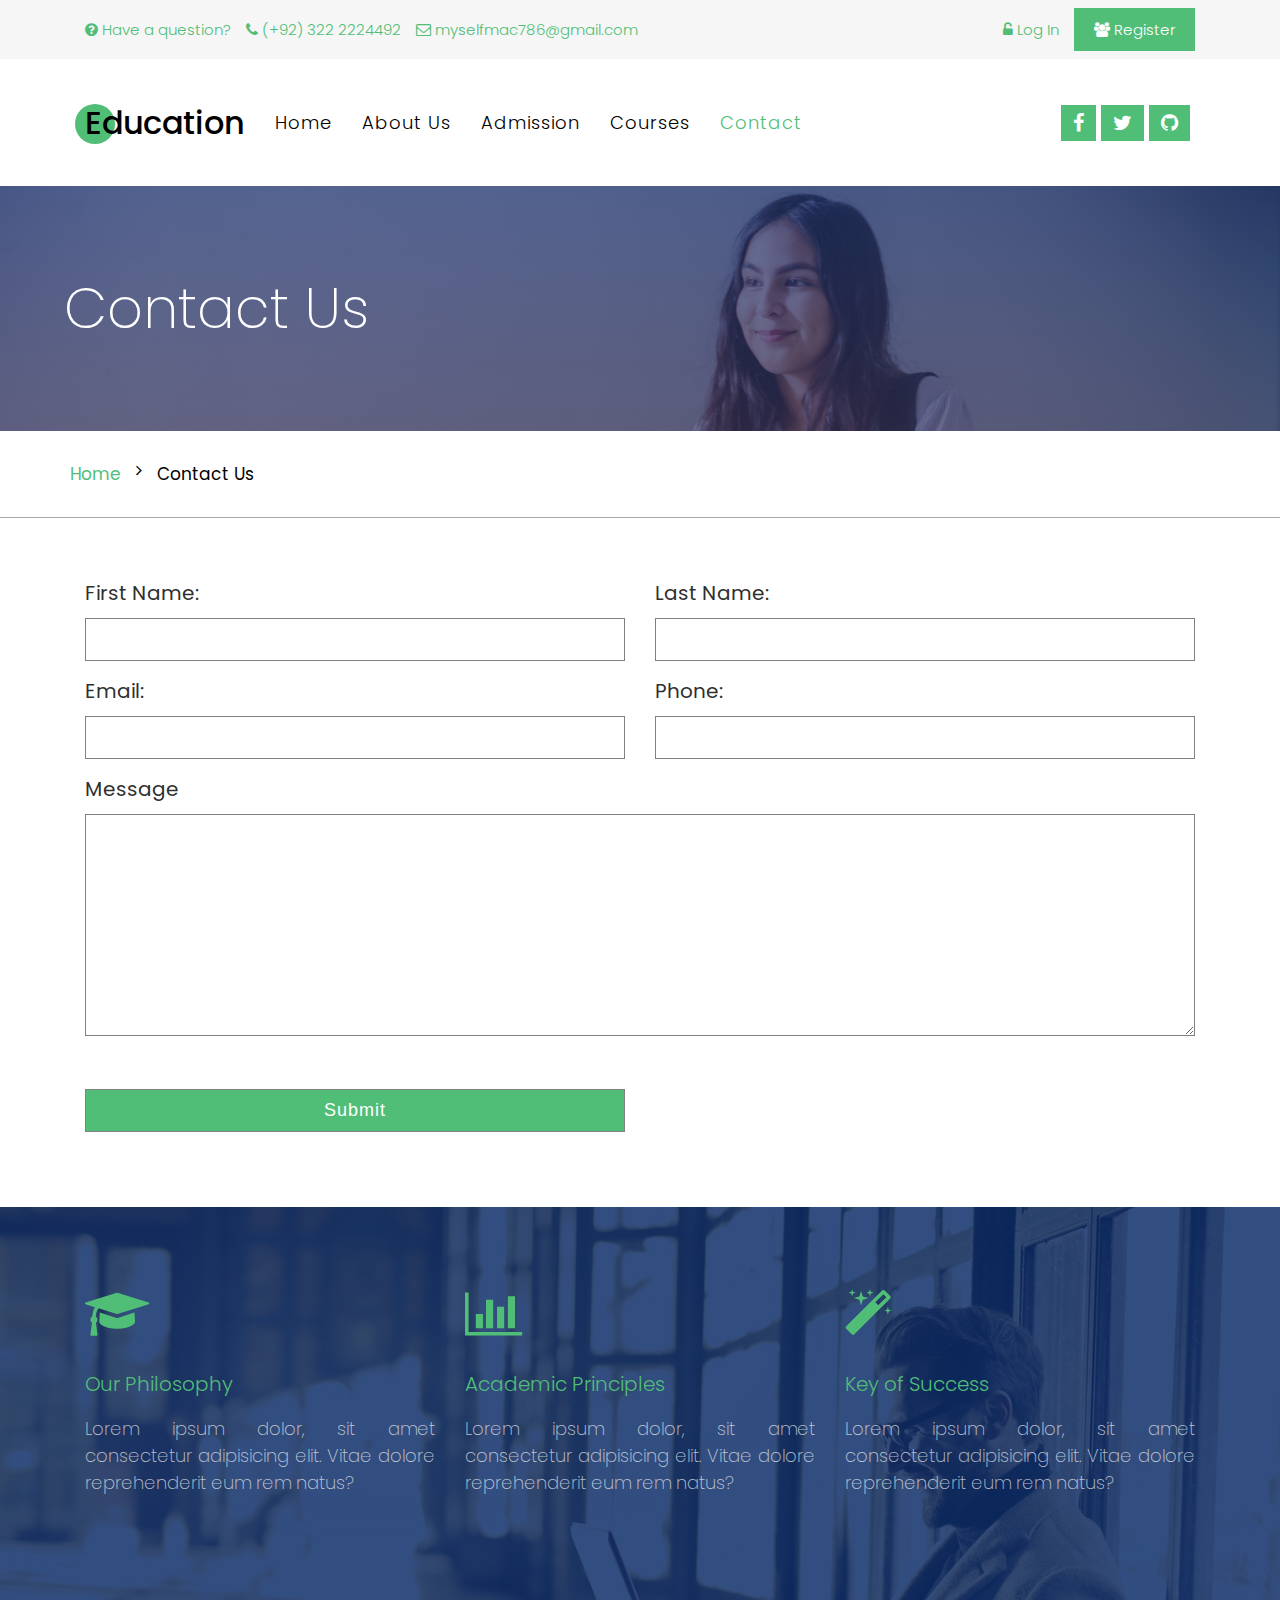
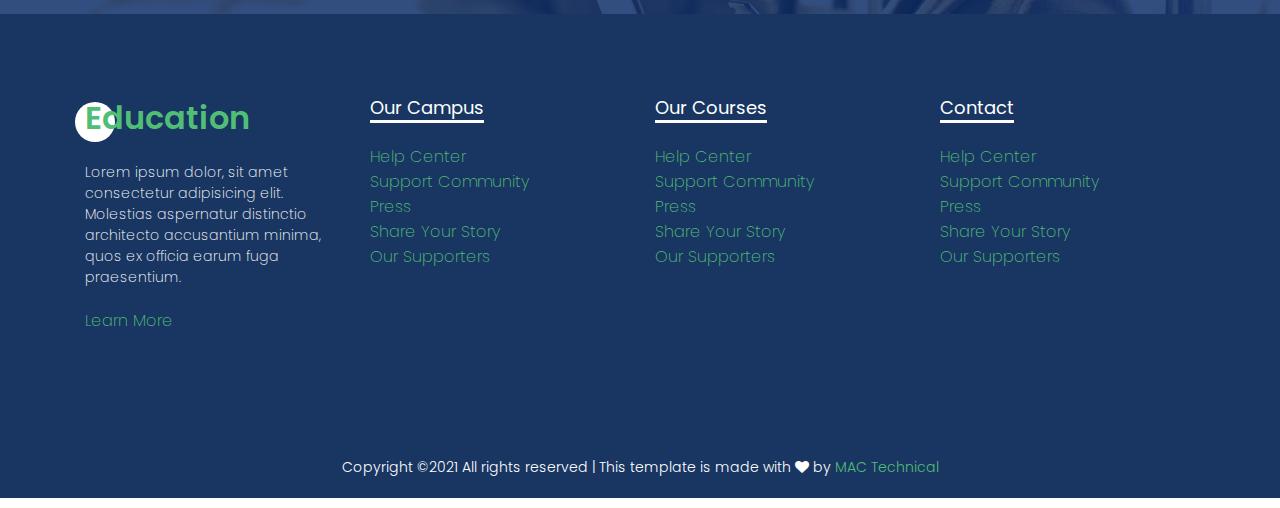
<file: contact.html>
<!DOCTYPE html>
<html lang="en">

<head>
    <meta charset="UTF-8">
    <meta http-equiv="X-UA-Compatible" content="IE=edge">
    <meta name="viewport" content="width=device-width, initial-scale=1.0">
    <link rel="stylesheet" href="css/font-awesome.css">
    <link rel="stylesheet" href="css/layout-grid.css">
    <link rel="stylesheet" href="css/style.css">

    <!-- FAVICON LINKS -->
    <link rel="apple-touch-icon" sizes="180x180" href="favicon/apple-touch-icon.png">
    <link rel="icon" type="image/png" sizes="32x32" href="favicon/favicon-32x32.png">
    <link rel="icon" type="image/png" sizes="16x16" href="favicon/favicon-16x16.png">
    <link rel="manifest" href="favicon/site.webmanifest">
    <link rel="mask-icon" href="favicon/safari-pinned-tab.svg" color="#5bbad5">
    <meta name="msapplication-TileColor" content="#da532c">
    <meta name="theme-color" content="#ffffff">
    <title>MAC Technical</title>
</head>

<body>
    <section class="top-bar d-none d-lg-block">
        <div class="container">
            <div class="row">
                <div class="col-lg-8 d-none d-lg-flex">
                    <div class="question">
                        <a href="">
                            <i class="fa fa-question-circle" aria-hidden="true"></i>
                            <span>Have a question?</span>
                        </a>
                    </div>
                    <div class="phone">
                        <a href="">
                            <i class="fa fa-phone" aria-hidden="true"></i>
                            <span>(+92) 322 2224492</span>
                        </a>
                    </div>
                    <div class="email">
                        <a href="">
                            <i class="fa fa-envelope-o" aria-hidden="true"></i>
                            <span>myselfmac786@gmail.com</span>
                        </a>
                    </div>
                </div>
                <div class="col-lg-4 d-flex justify-content-end">
                    <div class="login">
                        <a href="login.html">
                            <i class="fa fa-unlock-alt" aria-hidden="true"></i>
                            <span>Log In</span>
                        </a>
                    </div>
                    <div class="register">
                        <a href="register.html">
                            <i class="fa fa-users" aria-hidden="true"></i>
                            <span>Register</span>
                        </a>
                    </div>
                </div>
            </div>
        </div>
    </section>

    <header class="" id="header">
        <div class="container">
            <div class="row">
                <div class="col-lg-2 logo">
                    <h1>Education</h1>
                </div>
                <div class="col-lg-8">
                    <div class="hamburger d-lg-none">
                        <div class="col-lg-2 md-logo">
                            <h1>Education</h1>
                        </div>
                        <i class="fa fa-bars" aria-hidden="true"></i>
                    </div>
                    <nav class="navigation">
                        <ul>
                            <li><a href="index.html">home</a></li>
                            <li><a href="about us.html">about us</a></li>
                            <li><a href="admission.html">admission</a></li>
                            <li><a href="courses.html">courses</a></li>
                            <li><a href="contact.html" class="active">contact</a></li>
                        </ul>
                    </nav>
                </div>
                <div class="col-lg-2 social-icons">
                    <ul>
                        <li>
                            <a href="">
                                <i class="fa fa-facebook" aria-hidden="true"></i>
                            </a>
                        </li>
                        <li>
                            <a href="">
                                <i class="fa fa-twitter" aria-hidden="true"></i>
                            </a>
                        </li>
                        <li>
                            <a href="">
                                <i class="fa fa-github" aria-hidden="true"></i>
                            </a>
                        </li>
                    </ul>
                </div>
            </div>
        </div>
    </header>

    <section id="contact">
        <h1>Contact Us</h1>
    </section>

    <section class="breadcrumb">
        <div class="container">
            <div class="row">
                <a href="index.html">Home</a>
                <i class="fa fa-angle-right" aria-hidden="true"></i>
                <span>Contact Us</span>
            </div>
        </div>
    </section>

    <section class="contact-us">
        <div class="container">
            <form action="" autocomplete="off">
                <div class="row">
                    <div class="col-md-6">
                        <label for="name">First Name:</label>
                        <input type="text" id="name">
                    </div>
                    <div class="col-md-6">
                        <label for="name">Last Name:</label>
                        <input type="text" id="name">
                    </div>
                    <div class="col-md-6">
                        <label for="name">Email:</label>
                        <input type="email" id="name">
                    </div>
                    <div class="col-md-6">
                        <label for="name">Phone:</label>
                        <input type="text" id="name">
                    </div>
                    <div class="col-12">
                        <label for="msg">Message</label>
                        <textarea name="msg" id="msg" cols="30" rows="10"></textarea>
                    </div>
                    <div class="col-md-6">
                        <input type="button" value="Submit" id="name">
                    </div>
                </div>
            </form>
        </div>
    </section>

    <section id="rules">
        <div class="container">
            <div class="row">
                <div class="col-md-4 mb-5">
                    <div class="icon">
                        <i class="fa fa-graduation-cap" aria-hidden="true"></i>
                    </div>
                    <div class="title">Our Philosophy</div>
                    <p>Lorem ipsum dolor, sit amet consectetur adipisicing elit. Vitae dolore reprehenderit eum rem
                        natus?</p>
                </div>
                <div class="col-md-4 mb-5">
                    <div class="icon">
                        <i class="fa fa-bar-chart" aria-hidden="true"></i>
                    </div>
                    <div class="title">Academic Principles</div>
                    <p>Lorem ipsum dolor, sit amet consectetur adipisicing elit. Vitae dolore reprehenderit eum rem
                        natus?</p>
                </div>
                <div class="col-md-4 mb-5">
                    <div class="icon">
                        <i class="fa fa-magic" aria-hidden="true"></i>
                    </div>
                    <div class="title">Key of Success</div>
                    <p>Lorem ipsum dolor, sit amet consectetur adipisicing elit. Vitae dolore reprehenderit eum rem
                        natus?</p>
                </div>
            </div>
        </div>
    </section>

    <section id="footer">
        <div class="container">
            <div class="row">
                <div class="col-md-6 col-lg-3 mb-4">
                    <div class="logo">
                        <h1>Education</h1>
                    </div>
                    <p>Lorem ipsum dolor, sit amet consectetur adipisicing elit. Molestias aspernatur distinctio
                        architecto accusantium minima, quos ex officia earum fuga praesentium.</p>
                    <a href="">Learn More</a>
                </div>
                <div class="col-md-6 col-lg-3 mb-4">
                    <div class="title">
                        <h4>Our Campus</h4>
                    </div>
                    <ul>
                        <li><a href="">Help Center</a></li>
                        <li><a href="">Support Community</a></li>
                        <li><a href="">Press</a></li>
                        <li><a href="">Share Your Story</a></li>
                        <li><a href="">Our Supporters</a></li>
                    </ul>
                </div>
                <div class="col-md-6 col-lg-3 mb-4">
                    <div class="title">
                        <h4>Our Courses</h4>
                    </div>
                    <ul>
                        <li><a href="">Help Center</a></li>
                        <li><a href="">Support Community</a></li>
                        <li><a href="">Press</a></li>
                        <li><a href="">Share Your Story</a></li>
                        <li><a href="">Our Supporters</a></li>
                    </ul>
                </div>
                <div class="col-md-6 col-lg-3 mb-4">
                    <div class="title">
                        <h4>Contact</h4>
                    </div>
                    <ul>
                        <li><a href="">Help Center</a></li>
                        <li><a href="">Support Community</a></li>
                        <li><a href="">Press</a></li>
                        <li><a href="">Share Your Story</a></li>
                        <li><a href="">Our Supporters</a></li>
                    </ul>
                </div>
            </div>
        </div>
    </section>

    <section id="bottom-footer">
        <div class="container">
            <div class="row">
                <div class="col-12">
                    Copyright ©2021 All rights reserved | This template is made with <i class="fa fa-heart"
                        aria-hidden="true"></i> by <a href="">MAC Technical</a>
                </div>
            </div>
        </div>
    </section>





    <script src="js/main.js"></script>
</body>

</html>
</file>
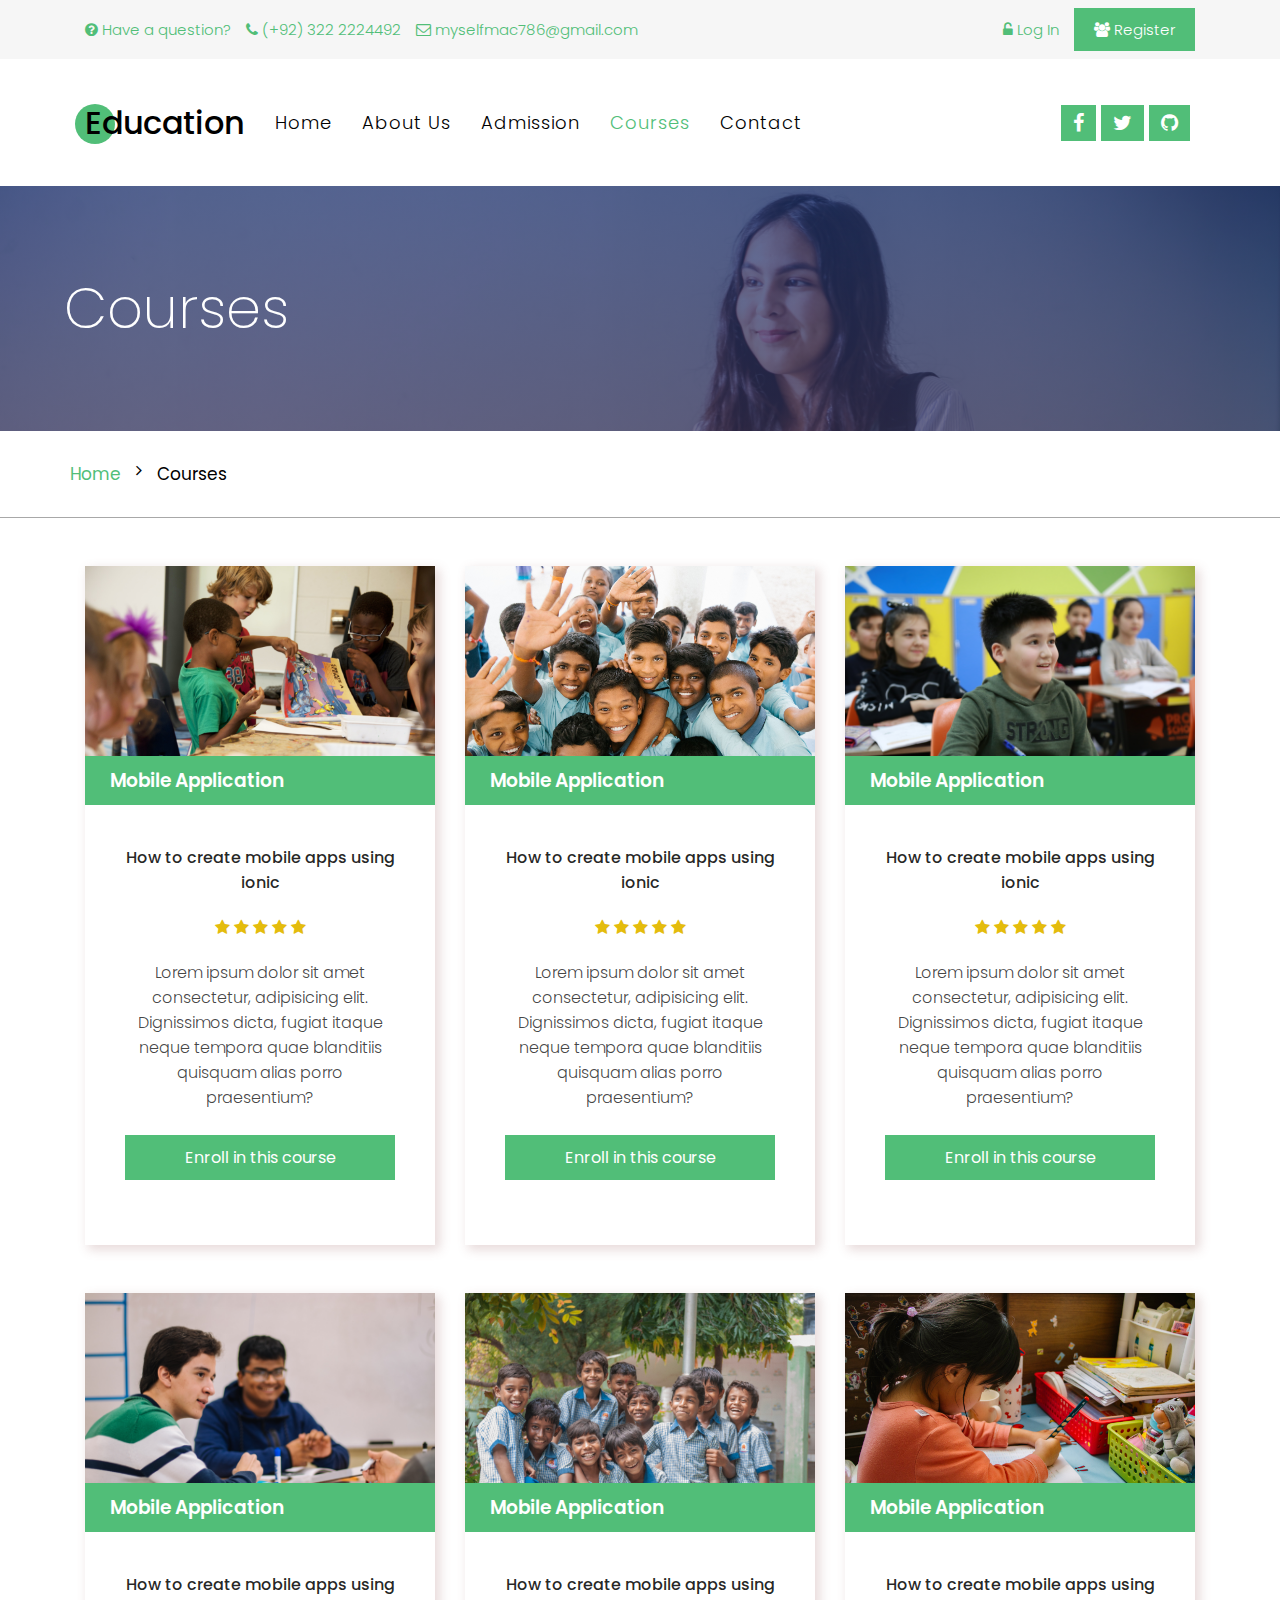
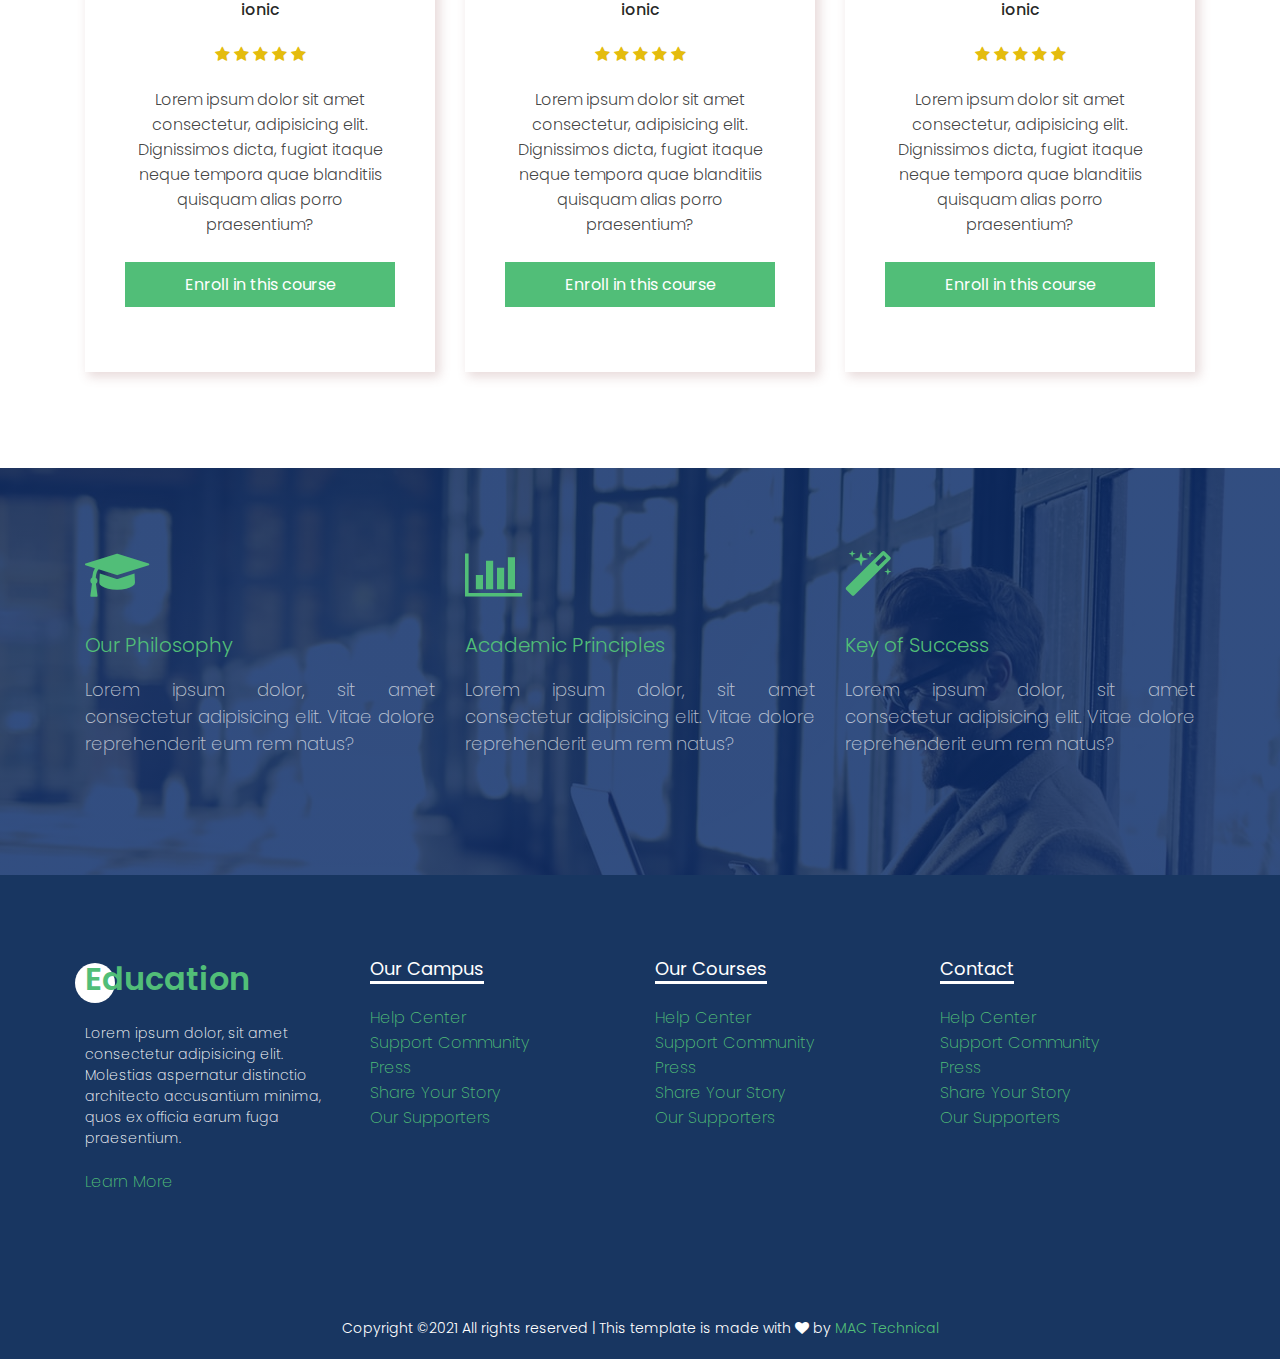
<file: courses.html>
<!DOCTYPE html>
<html lang="en">

<head>
    <meta charset="UTF-8">
    <meta http-equiv="X-UA-Compatible" content="IE=edge">
    <meta name="viewport" content="width=device-width, initial-scale=1.0">
    <link rel="stylesheet" href="css/font-awesome.css">
    <link rel="stylesheet" href="css/layout-grid.css">
    <link rel="stylesheet" href="css/style.css">

    <!-- FAVICON LINKS -->
    <link rel="apple-touch-icon" sizes="180x180" href="favicon/apple-touch-icon.png">
    <link rel="icon" type="image/png" sizes="32x32" href="favicon/favicon-32x32.png">
    <link rel="icon" type="image/png" sizes="16x16" href="favicon/favicon-16x16.png">
    <link rel="manifest" href="favicon/site.webmanifest">
    <link rel="mask-icon" href="favicon/safari-pinned-tab.svg" color="#5bbad5">
    <meta name="msapplication-TileColor" content="#da532c">
    <meta name="theme-color" content="#ffffff">
    <title>MAC Technical</title>
</head>

<body>
    <section class="top-bar d-none d-lg-block">
        <div class="container">
            <div class="row">
                <div class="col-lg-8 d-none d-lg-flex">
                    <div class="question">
                        <a href="">
                            <i class="fa fa-question-circle" aria-hidden="true"></i>
                            <span>Have a question?</span>
                        </a>
                    </div>
                    <div class="phone">
                        <a href="">
                            <i class="fa fa-phone" aria-hidden="true"></i>
                            <span>(+92) 322 2224492</span>
                        </a>
                    </div>
                    <div class="email">
                        <a href="">
                            <i class="fa fa-envelope-o" aria-hidden="true"></i>
                            <span>myselfmac786@gmail.com</span>
                        </a>
                    </div>
                </div>
                <div class="col-lg-4 d-flex justify-content-end">
                    <div class="login">
                        <a href="login.html">
                            <i class="fa fa-unlock-alt" aria-hidden="true"></i>
                            <span>Log In</span>
                        </a>
                    </div>
                    <div class="register">
                        <a href="register.html">
                            <i class="fa fa-users" aria-hidden="true"></i>
                            <span>Register</span>
                        </a>
                    </div>
                </div>
            </div>
        </div>
    </section>

    <header class="" id="header">
        <div class="container">
            <div class="row">
                <div class="col-lg-2 logo">
                    <h1>Education</h1>
                </div>
                <div class="col-lg-8">
                    <div class="hamburger d-lg-none">
                        <div class="col-lg-2 md-logo">
                            <h1>Education</h1>
                        </div>
                        <i class="fa fa-bars" aria-hidden="true"></i>
                    </div>
                    <nav class="navigation">
                        <ul>
                            <li><a href="index.html">home</a></li>
                            <li><a href="about us.html">about us</a></li>
                            <li><a href="admission.html">admission</a></li>
                            <li><a href="courses.html" class="active">courses</a></li>
                            <li><a href="contact.html">contact</a></li>
                        </ul>
                    </nav>
                </div>
                <div class="col-lg-2 social-icons">
                    <ul>
                        <li>
                            <a href="">
                                <i class="fa fa-facebook" aria-hidden="true"></i>
                            </a>
                        </li>
                        <li>
                            <a href="">
                                <i class="fa fa-twitter" aria-hidden="true"></i>
                            </a>
                        </li>
                        <li>
                            <a href="">
                                <i class="fa fa-github" aria-hidden="true"></i>
                            </a>
                        </li>
                    </ul>
                </div>
            </div>
        </div>
    </header>

    <section id="contact">
        <h1>Courses</h1>
    </section>

    <section class="breadcrumb">
        <div class="container">
            <div class="row">
                <a href="index.html">Home</a>
                <i class="fa fa-angle-right" aria-hidden="true"></i>
                <span>Courses</span>
            </div>
        </div>
    </section>

    <section id="popular-courses">
        <div class="container my-5">
            <div class="row courses-container">
                <div class="col-lg-4">
                    <div class="course-box mb-5">
                        <div class="course-thumbnail">
                            <img src="images/1.jpg" alt="">
                        </div>
                        <div class="course-title">
                            <h3>Mobile Application</h3>
                        </div>
                        <div class="course-content">
                            <div class="course-heading">
                                <h4>How to create mobile apps using ionic</h4>
                            </div>
                            <div class="rating">
                                <i class="fa fa-star" aria-hidden="true"></i>
                                <i class="fa fa-star" aria-hidden="true"></i>
                                <i class="fa fa-star" aria-hidden="true"></i>
                                <i class="fa fa-star" aria-hidden="true"></i>
                                <i class="fa fa-star" aria-hidden="true"></i>
                            </div>
                            <p>Lorem ipsum dolor sit amet consectetur, adipisicing elit. Dignissimos dicta, fugiat
                                itaque neque tempora quae blanditiis quisquam alias porro praesentium?</p>
                            <a href="">Enroll in this course</a>
                        </div>
                    </div>
                </div>
                <div class="col-lg-4">
                    <div class="course-box mb-5">
                        <div class="course-thumbnail">
                            <img src="images/2.jpg" alt="">
                        </div>
                        <div class="course-title">
                            <h3>Mobile Application</h3>
                        </div>
                        <div class="course-content">
                            <div class="course-heading">
                                <h4>How to create mobile apps using ionic</h4>
                            </div>
                            <div class="rating">
                                <i class="fa fa-star" aria-hidden="true"></i>
                                <i class="fa fa-star" aria-hidden="true"></i>
                                <i class="fa fa-star" aria-hidden="true"></i>
                                <i class="fa fa-star" aria-hidden="true"></i>
                                <i class="fa fa-star" aria-hidden="true"></i>
                            </div>
                            <p>Lorem ipsum dolor sit amet consectetur, adipisicing elit. Dignissimos dicta, fugiat
                                itaque neque tempora quae blanditiis quisquam alias porro praesentium?</p>
                            <a href="">Enroll in this course</a>
                        </div>
                    </div>
                </div>
                <div class="col-lg-4">
                    <div class="course-box mb-5">
                        <div class="course-thumbnail">
                            <img src="images/3.jpg" alt="">
                        </div>
                        <div class="course-title">
                            <h3>Mobile Application</h3>
                        </div>
                        <div class="course-content">
                            <div class="course-heading">
                                <h4>How to create mobile apps using ionic</h4>
                            </div>
                            <div class="rating">
                                <i class="fa fa-star" aria-hidden="true"></i>
                                <i class="fa fa-star" aria-hidden="true"></i>
                                <i class="fa fa-star" aria-hidden="true"></i>
                                <i class="fa fa-star" aria-hidden="true"></i>
                                <i class="fa fa-star" aria-hidden="true"></i>
                            </div>
                            <p>Lorem ipsum dolor sit amet consectetur, adipisicing elit. Dignissimos dicta, fugiat
                                itaque neque tempora quae blanditiis quisquam alias porro praesentium?</p>
                            <a href="">Enroll in this course</a>
                        </div>
                    </div>
                </div>
                <div class="col-lg-4">
                    <div class="course-box mb-5">
                        <div class="course-thumbnail">
                            <img src="images/5.jpg" alt="">
                        </div>
                        <div class="course-title">
                            <h3>Mobile Application</h3>
                        </div>
                        <div class="course-content">
                            <div class="course-heading">
                                <h4>How to create mobile apps using ionic</h4>
                            </div>
                            <div class="rating">
                                <i class="fa fa-star" aria-hidden="true"></i>
                                <i class="fa fa-star" aria-hidden="true"></i>
                                <i class="fa fa-star" aria-hidden="true"></i>
                                <i class="fa fa-star" aria-hidden="true"></i>
                                <i class="fa fa-star" aria-hidden="true"></i>
                            </div>
                            <p>Lorem ipsum dolor sit amet consectetur, adipisicing elit. Dignissimos dicta, fugiat
                                itaque neque tempora quae blanditiis quisquam alias porro praesentium?</p>
                            <a href="">Enroll in this course</a>
                        </div>
                    </div>
                </div>
                <div class="col-lg-4">
                    <div class="course-box mb-5">
                        <div class="course-thumbnail">
                            <img src="images/6.jpg" alt="">
                        </div>
                        <div class="course-title">
                            <h3>Mobile Application</h3>
                        </div>
                        <div class="course-content">
                            <div class="course-heading">
                                <h4>How to create mobile apps using ionic</h4>
                            </div>
                            <div class="rating">
                                <i class="fa fa-star" aria-hidden="true"></i>
                                <i class="fa fa-star" aria-hidden="true"></i>
                                <i class="fa fa-star" aria-hidden="true"></i>
                                <i class="fa fa-star" aria-hidden="true"></i>
                                <i class="fa fa-star" aria-hidden="true"></i>
                            </div>
                            <p>Lorem ipsum dolor sit amet consectetur, adipisicing elit. Dignissimos dicta, fugiat
                                itaque neque tempora quae blanditiis quisquam alias porro praesentium?</p>
                            <a href="">Enroll in this course</a>
                        </div>
                    </div>
                </div>
                <div class="col-lg-4">
                    <div class="course-box mb-5">
                        <div class="course-thumbnail">
                            <img src="images/7.jpg" alt="">
                        </div>
                        <div class="course-title">
                            <h3>Mobile Application</h3>
                        </div>
                        <div class="course-content">
                            <div class="course-heading">
                                <h4>How to create mobile apps using ionic</h4>
                            </div>
                            <div class="rating">
                                <i class="fa fa-star" aria-hidden="true"></i>
                                <i class="fa fa-star" aria-hidden="true"></i>
                                <i class="fa fa-star" aria-hidden="true"></i>
                                <i class="fa fa-star" aria-hidden="true"></i>
                                <i class="fa fa-star" aria-hidden="true"></i>
                            </div>
                            <p>Lorem ipsum dolor sit amet consectetur, adipisicing elit. Dignissimos dicta, fugiat
                                itaque neque tempora quae blanditiis quisquam alias porro praesentium?</p>
                            <a href="">Enroll in this course</a>
                        </div>
                    </div>
                </div>
            </div>
        </div>
    </section>

    <section id="rules">
        <div class="container">
            <div class="row">
                <div class="col-md-4 mb-5">
                    <div class="icon">
                        <i class="fa fa-graduation-cap" aria-hidden="true"></i>
                    </div>
                    <div class="title">Our Philosophy</div>
                    <p>Lorem ipsum dolor, sit amet consectetur adipisicing elit. Vitae dolore reprehenderit eum rem
                        natus?</p>
                </div>
                <div class="col-md-4 mb-5">
                    <div class="icon">
                        <i class="fa fa-bar-chart" aria-hidden="true"></i>
                    </div>
                    <div class="title">Academic Principles</div>
                    <p>Lorem ipsum dolor, sit amet consectetur adipisicing elit. Vitae dolore reprehenderit eum rem
                        natus?</p>
                </div>
                <div class="col-md-4 mb-5">
                    <div class="icon">
                        <i class="fa fa-magic" aria-hidden="true"></i>
                    </div>
                    <div class="title">Key of Success</div>
                    <p>Lorem ipsum dolor, sit amet consectetur adipisicing elit. Vitae dolore reprehenderit eum rem
                        natus?</p>
                </div>
            </div>
        </div>
    </section>

    <section id="footer">
        <div class="container">
            <div class="row">
                <div class="col-md-6 col-lg-3 mb-4">
                    <div class="logo">
                        <h1>Education</h1>
                    </div>
                    <p>Lorem ipsum dolor, sit amet consectetur adipisicing elit. Molestias aspernatur distinctio
                        architecto accusantium minima, quos ex officia earum fuga praesentium.</p>
                    <a href="">Learn More</a>
                </div>
                <div class="col-md-6 col-lg-3 mb-4">
                    <div class="title">
                        <h4>Our Campus</h4>
                    </div>
                    <ul>
                        <li><a href="">Help Center</a></li>
                        <li><a href="">Support Community</a></li>
                        <li><a href="">Press</a></li>
                        <li><a href="">Share Your Story</a></li>
                        <li><a href="">Our Supporters</a></li>
                    </ul>
                </div>
                <div class="col-md-6 col-lg-3 mb-4">
                    <div class="title">
                        <h4>Our Courses</h4>
                    </div>
                    <ul>
                        <li><a href="">Help Center</a></li>
                        <li><a href="">Support Community</a></li>
                        <li><a href="">Press</a></li>
                        <li><a href="">Share Your Story</a></li>
                        <li><a href="">Our Supporters</a></li>
                    </ul>
                </div>
                <div class="col-md-6 col-lg-3 mb-4">
                    <div class="title">
                        <h4>Contact</h4>
                    </div>
                    <ul>
                        <li><a href="">Help Center</a></li>
                        <li><a href="">Support Community</a></li>
                        <li><a href="">Press</a></li>
                        <li><a href="">Share Your Story</a></li>
                        <li><a href="">Our Supporters</a></li>
                    </ul>
                </div>
            </div>
        </div>
    </section>

    <section id="bottom-footer">
        <div class="container">
            <div class="row">
                <div class="col-12">
                    Copyright ©2021 All rights reserved | This template is made with <i class="fa fa-heart"
                        aria-hidden="true"></i> by <a href="">MAC Technical</a>
                </div>
            </div>
        </div>
    </section>





    <script src="js/main.js"></script>
</body>

</html>
</file>
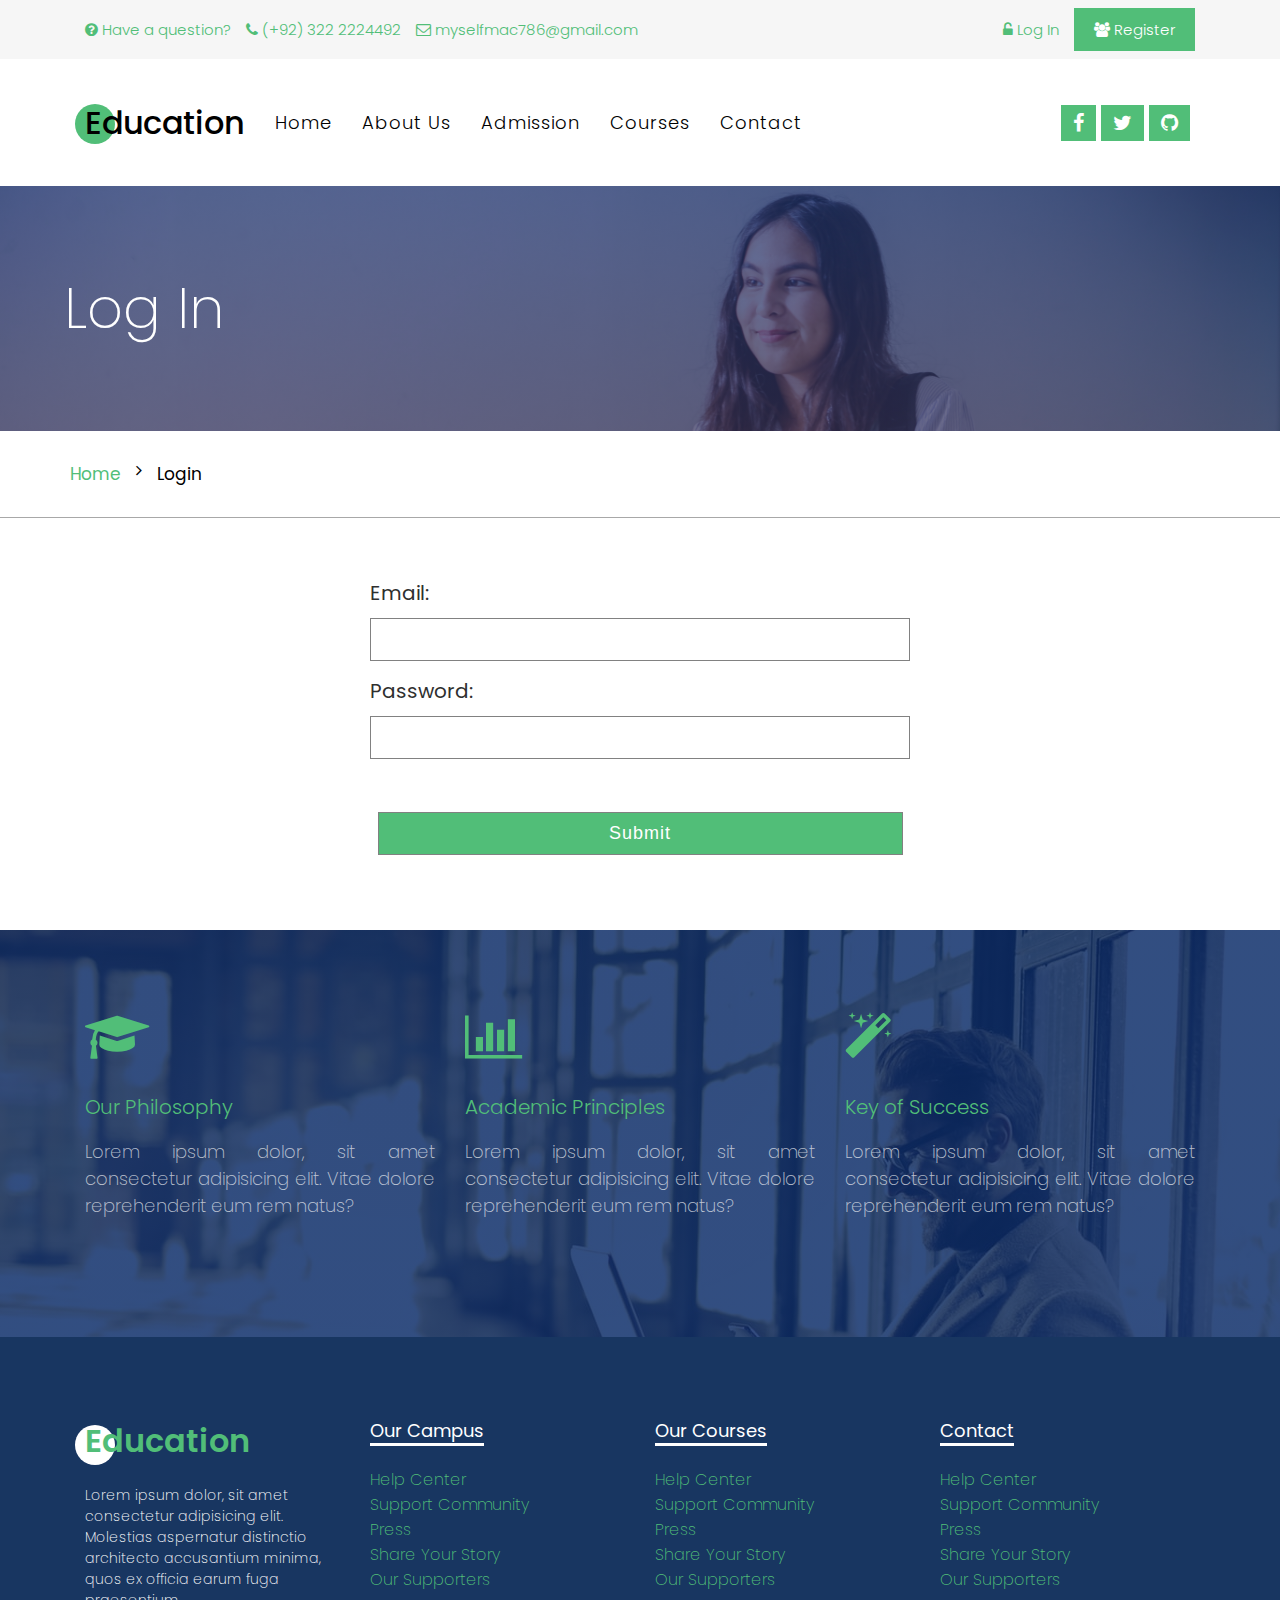
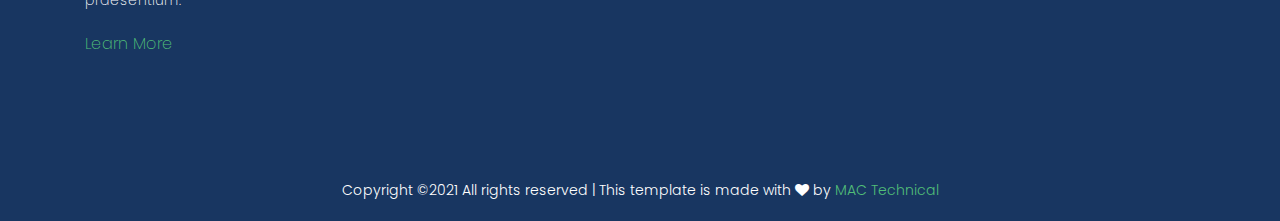
<file: login.html>
<!DOCTYPE html>
<html lang="en">

<head>
    <meta charset="UTF-8">
    <meta http-equiv="X-UA-Compatible" content="IE=edge">
    <meta name="viewport" content="width=device-width, initial-scale=1.0">
    <link rel="stylesheet" href="css/font-awesome.css">
    <link rel="stylesheet" href="css/layout-grid.css">
    <link rel="stylesheet" href="css/style.css">

    <!-- FAVICON LINKS -->
    <link rel="apple-touch-icon" sizes="180x180" href="favicon/apple-touch-icon.png">
    <link rel="icon" type="image/png" sizes="32x32" href="favicon/favicon-32x32.png">
    <link rel="icon" type="image/png" sizes="16x16" href="favicon/favicon-16x16.png">
    <link rel="manifest" href="favicon/site.webmanifest">
    <link rel="mask-icon" href="favicon/safari-pinned-tab.svg" color="#5bbad5">
    <meta name="msapplication-TileColor" content="#da532c">
    <meta name="theme-color" content="#ffffff">
    <title>MAC Technical</title>
</head>

<body>
    <section class="top-bar d-none d-lg-block">
        <div class="container">
            <div class="row">
                <div class="col-lg-8 d-none d-lg-flex">
                    <div class="question">
                        <a href="">
                            <i class="fa fa-question-circle" aria-hidden="true"></i>
                            <span>Have a question?</span>
                        </a>
                    </div>
                    <div class="phone">
                        <a href="">
                            <i class="fa fa-phone" aria-hidden="true"></i>
                            <span>(+92) 322 2224492</span>
                        </a>
                    </div>
                    <div class="email">
                        <a href="">
                            <i class="fa fa-envelope-o" aria-hidden="true"></i>
                            <span>myselfmac786@gmail.com</span>
                        </a>
                    </div>
                </div>
                <div class="col-lg-4 d-flex justify-content-end">
                    <div class="login">
                        <a href="login.html">
                            <i class="fa fa-unlock-alt" aria-hidden="true"></i>
                            <span>Log In</span>
                        </a>
                    </div>
                    <div class="register">
                        <a href="register.html">
                            <i class="fa fa-users" aria-hidden="true"></i>
                            <span>Register</span>
                        </a>
                    </div>
                </div>
            </div>
        </div>
    </section>

    <header class="" id="header">
        <div class="container">
            <div class="row">
                <div class="col-lg-2 logo">
                    <h1>Education</h1>
                </div>
                <div class="col-lg-8">
                    <div class="hamburger d-lg-none">
                        <div class="col-lg-2 md-logo">
                            <h1>Education</h1>
                        </div>
                        <i class="fa fa-bars" aria-hidden="true"></i>
                    </div>
                    <nav class="navigation">
                        <ul>
                            <li><a href="index.html">home</a></li>
                            <li><a href="about us.html">about us</a></li>
                            <li><a href="admission.html">admission</a></li>
                            <li><a href="courses.html">courses</a></li>
                            <li><a href="contact.html">contact</a></li>
                        </ul>
                    </nav>
                </div>
                <div class="col-lg-2 social-icons">
                    <ul>
                        <li>
                            <a href="">
                                <i class="fa fa-facebook" aria-hidden="true"></i>
                            </a>
                        </li>
                        <li>
                            <a href="">
                                <i class="fa fa-twitter" aria-hidden="true"></i>
                            </a>
                        </li>
                        <li>
                            <a href="">
                                <i class="fa fa-github" aria-hidden="true"></i>
                            </a>
                        </li>
                    </ul>
                </div>
            </div>
        </div>
    </header>

    <section id="contact">
        <h1>Log In</h1>
    </section>

    <section class="breadcrumb">
        <div class="container">
            <div class="row">
                <a href="index.html">Home</a>
                <i class="fa fa-angle-right" aria-hidden="true"></i>
                <span>Login</span>
            </div>
        </div>
    </section>

    <section class="contact-us">
        <div class="container">
            <form action="" autocomplete="off">
                <div class="row">
                    <div class="col-md-6 mx-auto">
                        <label for="name">Email:</label>
                        <input type="email" id="name">
                    </div>
                </div>
                <div class="row">
                    <div class="col-md-6 mx-auto">
                        <label for="name">Password:</label>
                        <input type="password" id="name">
                    </div>
                </div>
                <div class="col-md-6 mx-auto">
                    <input type="button" value="Submit" id="name">
                </div>
        </div>
        </form>
        </div>
    </section>

    <section id="rules">
        <div class="container">
            <div class="row">
                <div class="col-md-4 mb-5">
                    <div class="icon">
                        <i class="fa fa-graduation-cap" aria-hidden="true"></i>
                    </div>
                    <div class="title">Our Philosophy</div>
                    <p>Lorem ipsum dolor, sit amet consectetur adipisicing elit. Vitae dolore reprehenderit eum rem
                        natus?</p>
                </div>
                <div class="col-md-4 mb-5">
                    <div class="icon">
                        <i class="fa fa-bar-chart" aria-hidden="true"></i>
                    </div>
                    <div class="title">Academic Principles</div>
                    <p>Lorem ipsum dolor, sit amet consectetur adipisicing elit. Vitae dolore reprehenderit eum rem
                        natus?</p>
                </div>
                <div class="col-md-4 mb-5">
                    <div class="icon">
                        <i class="fa fa-magic" aria-hidden="true"></i>
                    </div>
                    <div class="title">Key of Success</div>
                    <p>Lorem ipsum dolor, sit amet consectetur adipisicing elit. Vitae dolore reprehenderit eum rem
                        natus?</p>
                </div>
            </div>
        </div>
    </section>

    <section id="footer">
        <div class="container">
            <div class="row">
                <div class="col-md-6 col-lg-3 mb-4">
                    <div class="logo">
                        <h1>Education</h1>
                    </div>
                    <p>Lorem ipsum dolor, sit amet consectetur adipisicing elit. Molestias aspernatur distinctio
                        architecto accusantium minima, quos ex officia earum fuga praesentium.</p>
                    <a href="">Learn More</a>
                </div>
                <div class="col-md-6 col-lg-3 mb-4">
                    <div class="title">
                        <h4>Our Campus</h4>
                    </div>
                    <ul>
                        <li><a href="">Help Center</a></li>
                        <li><a href="">Support Community</a></li>
                        <li><a href="">Press</a></li>
                        <li><a href="">Share Your Story</a></li>
                        <li><a href="">Our Supporters</a></li>
                    </ul>
                </div>
                <div class="col-md-6 col-lg-3 mb-4">
                    <div class="title">
                        <h4>Our Courses</h4>
                    </div>
                    <ul>
                        <li><a href="">Help Center</a></li>
                        <li><a href="">Support Community</a></li>
                        <li><a href="">Press</a></li>
                        <li><a href="">Share Your Story</a></li>
                        <li><a href="">Our Supporters</a></li>
                    </ul>
                </div>
                <div class="col-md-6 col-lg-3 mb-4">
                    <div class="title">
                        <h4>Contact</h4>
                    </div>
                    <ul>
                        <li><a href="">Help Center</a></li>
                        <li><a href="">Support Community</a></li>
                        <li><a href="">Press</a></li>
                        <li><a href="">Share Your Story</a></li>
                        <li><a href="">Our Supporters</a></li>
                    </ul>
                </div>
            </div>
        </div>
    </section>

    <section id="bottom-footer">
        <div class="container">
            <div class="row">
                <div class="col-12">
                    Copyright ©2021 All rights reserved | This template is made with <i class="fa fa-heart"
                        aria-hidden="true"></i> by <a href="">MAC Technical</a>
                </div>
            </div>
        </div>
    </section>





    <script src="js/main.js"></script>
</body>

</html>
</file>
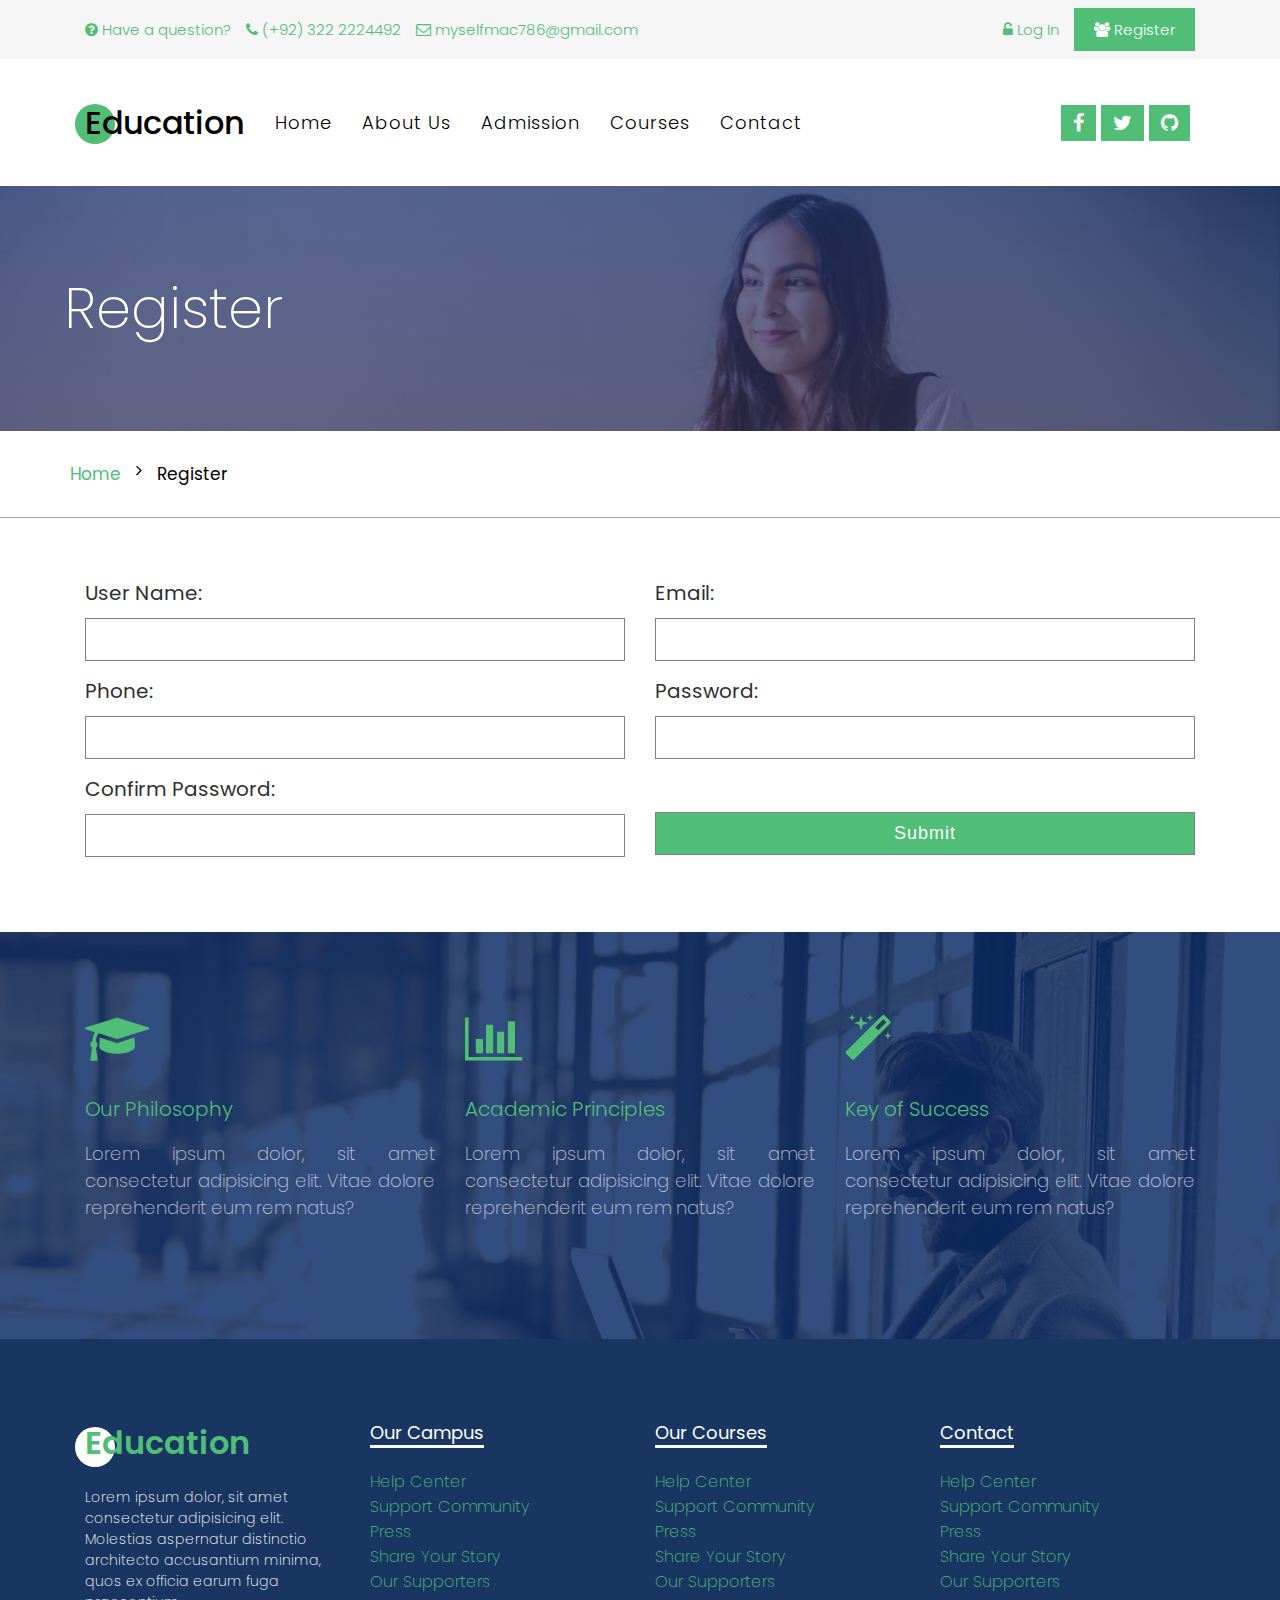
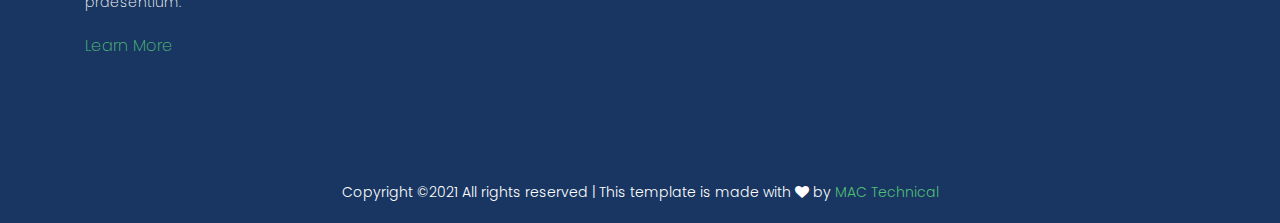
<file: register.html>
<!DOCTYPE html>
<html lang="en">

<head>
    <meta charset="UTF-8">
    <meta http-equiv="X-UA-Compatible" content="IE=edge">
    <meta name="viewport" content="width=device-width, initial-scale=1.0">
    <link rel="stylesheet" href="css/font-awesome.css">
    <link rel="stylesheet" href="css/layout-grid.css">
    <link rel="stylesheet" href="css/style.css">

    <!-- FAVICON LINKS -->
    <link rel="apple-touch-icon" sizes="180x180" href="favicon/apple-touch-icon.png">
    <link rel="icon" type="image/png" sizes="32x32" href="favicon/favicon-32x32.png">
    <link rel="icon" type="image/png" sizes="16x16" href="favicon/favicon-16x16.png">
    <link rel="manifest" href="favicon/site.webmanifest">
    <link rel="mask-icon" href="favicon/safari-pinned-tab.svg" color="#5bbad5">
    <meta name="msapplication-TileColor" content="#da532c">
    <meta name="theme-color" content="#ffffff">
    <title>MAC Technical</title>
</head>

<body>
    <section class="top-bar d-none d-lg-block">
        <div class="container">
            <div class="row">
                <div class="col-lg-8 d-none d-lg-flex">
                    <div class="question">
                        <a href="">
                            <i class="fa fa-question-circle" aria-hidden="true"></i>
                            <span>Have a question?</span>
                        </a>
                    </div>
                    <div class="phone">
                        <a href="">
                            <i class="fa fa-phone" aria-hidden="true"></i>
                            <span>(+92) 322 2224492</span>
                        </a>
                    </div>
                    <div class="email">
                        <a href="">
                            <i class="fa fa-envelope-o" aria-hidden="true"></i>
                            <span>myselfmac786@gmail.com</span>
                        </a>
                    </div>
                </div>
                <div class="col-lg-4 d-flex justify-content-end">
                    <div class="login">
                        <a href="login.html">
                            <i class="fa fa-unlock-alt" aria-hidden="true"></i>
                            <span>Log In</span>
                        </a>
                    </div>
                    <div class="register">
                        <a href="register.html">
                            <i class="fa fa-users" aria-hidden="true"></i>
                            <span>Register</span>
                        </a>
                    </div>
                </div>
            </div>
        </div>
    </section>

    <header class="" id="header">
        <div class="container">
            <div class="row">
                <div class="col-lg-2 logo">
                    <h1>Education</h1>
                </div>
                <div class="col-lg-8">
                    <div class="hamburger d-lg-none">
                        <div class="col-lg-2 md-logo">
                            <h1>Education</h1>
                        </div>
                        <i class="fa fa-bars" aria-hidden="true"></i>
                    </div>
                    <nav class="navigation">
                        <ul>
                            <li><a href="index.html">home</a></li>
                            <li><a href="about us.html">about us</a></li>
                            <li><a href="admission.html">admission</a></li>
                            <li><a href="courses.html">courses</a></li>
                            <li><a href="contact.html">contact</a></li>
                        </ul>
                    </nav>
                </div>
                <div class="col-lg-2 social-icons">
                    <ul>
                        <li>
                            <a href="">
                                <i class="fa fa-facebook" aria-hidden="true"></i>
                            </a>
                        </li>
                        <li>
                            <a href="">
                                <i class="fa fa-twitter" aria-hidden="true"></i>
                            </a>
                        </li>
                        <li>
                            <a href="">
                                <i class="fa fa-github" aria-hidden="true"></i>
                            </a>
                        </li>
                    </ul>
                </div>
            </div>
        </div>
    </header>

    <section id="contact">
        <h1>Register</h1>
    </section>

    <section class="breadcrumb">
        <div class="container">
            <div class="row">
                <a href="index.html">Home</a>
                <i class="fa fa-angle-right" aria-hidden="true"></i>
                <span>Register</span>
            </div>
        </div>
    </section>

    <section class="contact-us">
        <div class="container">
            <form action="" autocomplete="off">
                <div class="row">
                    <div class="col-md-6">
                        <label for="name">User Name:</label>
                        <input type="text" id="name">
                    </div>
                    <div class="col-md-6">
                        <label for="name">Email:</label>
                        <input type="text" id="name">
                    </div>
                    <div class="col-md-6">
                        <label for="name">Phone:</label>
                        <input type="text" id="name">
                    </div>
                    <div class="col-md-6">
                        <label for="name">Password:</label>
                        <input type="password" id="name">
                    </div>
                    <div class="col-md-6">
                        <label for="name">Confirm Password:</label>
                        <input type="password" id="name">
                    </div>
                    <div class="col-md-6">
                        <input type="button" value="Submit" id="name">
                    </div>
                    
                </div>
            </form>
        </div>
    </section>

    <section id="rules">
        <div class="container">
            <div class="row">
                <div class="col-md-4 mb-5">
                    <div class="icon">
                        <i class="fa fa-graduation-cap" aria-hidden="true"></i>
                    </div>
                    <div class="title">Our Philosophy</div>
                    <p>Lorem ipsum dolor, sit amet consectetur adipisicing elit. Vitae dolore reprehenderit eum rem
                        natus?</p>
                </div>
                <div class="col-md-4 mb-5">
                    <div class="icon">
                        <i class="fa fa-bar-chart" aria-hidden="true"></i>
                    </div>
                    <div class="title">Academic Principles</div>
                    <p>Lorem ipsum dolor, sit amet consectetur adipisicing elit. Vitae dolore reprehenderit eum rem
                        natus?</p>
                </div>
                <div class="col-md-4 mb-5">
                    <div class="icon">
                        <i class="fa fa-magic" aria-hidden="true"></i>
                    </div>
                    <div class="title">Key of Success</div>
                    <p>Lorem ipsum dolor, sit amet consectetur adipisicing elit. Vitae dolore reprehenderit eum rem
                        natus?</p>
                </div>
            </div>
        </div>
    </section>

    <section id="footer">
        <div class="container">
            <div class="row">
                <div class="col-md-6 col-lg-3 mb-4">
                    <div class="logo">
                        <h1>Education</h1>
                    </div>
                    <p>Lorem ipsum dolor, sit amet consectetur adipisicing elit. Molestias aspernatur distinctio
                        architecto accusantium minima, quos ex officia earum fuga praesentium.</p>
                    <a href="">Learn More</a>
                </div>
                <div class="col-md-6 col-lg-3 mb-4">
                    <div class="title">
                        <h4>Our Campus</h4>
                    </div>
                    <ul>
                        <li><a href="">Help Center</a></li>
                        <li><a href="">Support Community</a></li>
                        <li><a href="">Press</a></li>
                        <li><a href="">Share Your Story</a></li>
                        <li><a href="">Our Supporters</a></li>
                    </ul>
                </div>
                <div class="col-md-6 col-lg-3 mb-4">
                    <div class="title">
                        <h4>Our Courses</h4>
                    </div>
                    <ul>
                        <li><a href="">Help Center</a></li>
                        <li><a href="">Support Community</a></li>
                        <li><a href="">Press</a></li>
                        <li><a href="">Share Your Story</a></li>
                        <li><a href="">Our Supporters</a></li>
                    </ul>
                </div>
                <div class="col-md-6 col-lg-3 mb-4">
                    <div class="title">
                        <h4>Contact</h4>
                    </div>
                    <ul>
                        <li><a href="">Help Center</a></li>
                        <li><a href="">Support Community</a></li>
                        <li><a href="">Press</a></li>
                        <li><a href="">Share Your Story</a></li>
                        <li><a href="">Our Supporters</a></li>
                    </ul>
                </div>
            </div>
        </div>
    </section>

    <section id="bottom-footer">
        <div class="container">
            <div class="row">
                <div class="col-12">
                    Copyright ©2021 All rights reserved | This template is made with <i class="fa fa-heart"
                        aria-hidden="true"></i> by <a href="">MAC Technical</a>
                </div>
            </div>
        </div>
    </section>





    <script src="js/main.js"></script>
</body>

</html>
</file>
<file: css/style.css>
/* @import url('https://fonts.googleapis.com/css2?family=Poppins:ital,wght@1,200&display=swap'); */
@import url("font-awesome.css");
@import url('https://fonts.googleapis.com/css2?family=Poppins:ital,wght@0,100;0,200;0,300;0,400;0,500;0,600;0,700;0,800;0,900;1,100;1,200;1,300&display=swap');
*{
    margin: 0;
    padding: 0;
    box-sizing: border-box;
}
a,a:hover,a:link,a:active{
    text-decoration: none;
}

:root{
    --main-color: #51be78;
    --main-hover: #28a855;
    --secondary-color: #183661d1;
}
body{
    font-family: 'Poppins';
}
.top-bar{
    background: #8f8d8d14;
}
.top-bar a{
    display: block;
    padding: 18px 0;
    margin-right: 15px;
    color: var(--main-color);
    font-size: 15px;
    font-weight: 300;
}
.top-bar .register a{
    margin: 0;
    padding: 10px 20px;
    background: var(--main-color);
    color: white;
    transition: background 0.15s ease-in;
}
.top-bar .register a:hover{
    background: var(--main-hover);
}

#banner{
    width: 100%;
    background-image: linear-gradient(rgba(0,0,0,0.7), rgba(0,0,0,0.7)),url(../images/banner.jpg);
    background-size: cover;
    display: flex;
    flex-direction: column;
    padding: 10.5em 5%;
    color: white;
}
#banner h1{
    font-size: 3.5em;
}
#banner .tag-line{
    font-size: 1.1em;
    font-weight: 200;
    display: inline-block;
}
.container .heading{
    margin: 60px 0;
    font-weight: 400;
    font-size: 30px;
    color: rgba(0, 0, 0, 0.699);
    display: flex;
    justify-content: center;
    position: relative;
    line-height: 60px;
}
.container .heading:after{
    content: "";
    height: 5px;
    width: 30%;
    background: var(--main-color);
    position: absolute;
    bottom: 0;
}
.features-container .feature-box{
    border: 1px solid rgba(61, 61, 61, 0.349);
    padding: 25px;
    text-align: center;
    margin: 45px 0;
}
.feature-box .feature-icon{
    background: var(--main-color);
    color: white;
    width: 106px;
    margin: 0 auto;
    font-size: 50px;
    height: 60px;
    display: flex;
    justify-content: center;
    align-items: center;
    position: relative;
    top: -54px;
}
.feature-box .feature-icon:before,
.feature-box .feature-icon:after{
    content: "";
    width: 74px;
    height: 74px;
    background: var(--main-color);
    position: absolute;
    transform: scaleY(.5774) rotate(
-45deg);
z-index: -2;
}
.feature-icon:after{
    top: 23px;
}
.feature-icon:before{
    bottom: 23px;
}
.feature-content h3{
    font-weight: 500;
    font-size: 25px;
}
.feature-content p{
    text-align: justify;
    text-align-last: center;
    font-size: 16px;
    font-weight: 300;
    color: #00000094;
}
.feature-content a{
    display: inline-block;
    padding: 8px 34px;
    color: white;
    background: var(--main-color);
    margin-top: 28px;
}
.feature-content a:hover{
    background: var(--main-hover);
}


.sub-heading{
    margin-bottom: 50px;
    color: #818181;
    font-weight: 300;
    text-align: center;
}
.course-box{
    display: flex;
    flex-direction: column;
    box-shadow: 4px 4px 10px 1px rgba(230, 215, 215, 0.904);
}
.course-thumbnail{
    height: 190px;
    overflow: hidden;
}
.course-thumbnail img{
    width: 100%;
}
.course-title h3{
    font-weight: 600;
    padding: 10px 25px;
    background: var(--main-color);
    color: white;
}
.course-content{
    display: flex;
    flex-direction: column;
    padding: 40px;
    justify-content: center;
}
.course-content .course-heading h4{
    text-align: center;
    font-weight: 500;
    color: rgba(0, 0, 0, 0.863);
}
.course-content .rating{
    padding: 20px 0;
    text-align: center;
}
.course-content .rating .fa{
    color: rgb(228, 188, 13);
}
.course-content p{
    color: rgba(0, 0, 0, 0.74);
    text-align: center;
    font-weight: 300;
}
.course-content a{
    text-align: center;
    color: white;
    background: var(--main-color);
    display: block;
    padding: 10px;
    font-size: 16px;
    font-weight: 400;
    margin: 25px 0;
}
#about-clg{
    background: #183661d1;
    padding: 60px 0;
}
#about-clg .about-heading{
    display: inline-block;
    justify-content: start;
    align-items: flex-start;
    font-size: 35px;
    font-weight: 300;
    color: white;
    position: relative;
    line-height: 70px;
    margin-bottom: 40px;
}
#about-clg .about-heading:after{
    content: "";
    height: 5px;
    width: 100%;
    background: var(--main-color);
    position: absolute;
    bottom: 0;
    left: 0;
}
#about-clg .about-content{
    color: #bdc3fbfa;
    font-weight: 200;
    text-align: justify;
    font-size: 18px;
}
#about-clg .about-content p:first-child{
    margin-bottom: 30px;
}


#testimonials{
    background: rgb(253 244 244);
    padding-bottom: 80px;
}
#testimonials .container > h1{
    font-size: 30px;
    font-weight: 500;
    padding: 60px 0;
    position: relative;
    display: inline-block;
}
#testimonials .container > h1:after{
    content: "";
    height: 5px;
    width: 100%;
    background: var(--main-color);
    position: absolute;
    bottom: 50px;
    left: 0;
}
.testimonial .header{
    display: flex;
    align-items: center;
}
.testimonial .header .img{
    width: 60px;
    height: 60px;
    overflow: hidden;
    border-radius: 50%;
}
.testimonial .header .img img{
    width: 100%;
}
.testimonial .header .header-content{
    margin-left: 20px;
}
.testimonial .header .header-content h5{
    font-size: 18px;
    font-weight: 500;
}
.testimonial .header .header-content p{
    color: #818181;
    font-weight: 400;
}
.testimonial .content{
    margin-top: 20px;
    font-weight: 300;
    font-size: 15px;
    font-style: oblique;
    position: relative;
    padding: 5px 18px;
    text-align: justify;
}
.testimonial .content:before{
    content: "\f10d";
    font-family: fontAwesome;
    position: absolute;
    color: #0000005c;
    font-size: 20px;
    left: 0;
    top: 0;
}
.testimonial .content:after{
    content: "\f10e";
    font-family: fontAwesome;
    position: absolute;
    color: #0000005c;
    font-size: 20px;
    right: 25px;
    bottom: 0;
}

#rules{
    padding: 70px 0;
    background-image: linear-gradient(rgb(5 39 101 / 82%), rgba(5 39 101 / 82%)),url(../images/hero-bg.png);
}
#rules div[class |= 'col']{
    display: flex;
    flex-direction: column;
}
#rules .icon{
    font-size: 50px;
    color: var(--main-color);
}
#rules .title{
    font-size: 20px;
    font-weight: 300;
    padding: 16px 0;
    color: var(--main-color);
}
#rules p{
    color: #ffffffad;
    font-weight: 200;
    font-size: 18px;
    text-align: justify;
}



#news-update{
    padding: 60px 0;
}
.news-heading{
    font-size: 30px;
    font-weight: 500;
    display: flex;
    flex-direction: column;
    white-space: wrap;
}
.news-heading a{
    font-size: 20px;
    color: var(--main-color);
}
.news-thumbnail{
    overflow: hidden;
    padding: 0;
    position: relative;
}
.news-thumbnail img{
    width: 100%;
    height: 100%;
    object-fit: cover;
    transition: all 0.3s linear;
}
.dates{
    color: #818181;
    padding: 10px 0;
    font-size: 18px;
    font-weight: 400;
}
.news a{
    color: black;
    font-size: 18px;
    font-weight: 500;
    transition: color 0.15s linear;
}
.news a:hover{
    color: var(--main-color);
}
.single-news{
    display: flex;
}
.single-news .dates{
    padding: 0;
    font-size: 15px;
    white-space: wrap;
}
.single-news a{
    color: black;
    font-weight: 600;
    font-size: 17px;
    transition: color 0.15s linear;
}
.single-news a:hover{
    color: var(--main-color);
}

.news-thumbnail a:after{
    content: "";
    width: 100%;
    height: 100%;
    background: #00000096;
    position: absolute;
    left: 0;
    top: 0;
    z-index: 999;
    transform: scale(0);
    /* transition: 0.3s linear; */
}
.news-thumbnail a:hover:after{
    transform: scale(1);
}
.news-thumbnail a:hover img{
    transform: scale(1.2);
}



#footer{
    background: #183661;
    padding: 80px 0;
}
#footer .logo h1{
    color: var(--main-color);
    display: inline-block;
    margin-bottom: 20px;
    position: relative;
    font-weight: 600;
    z-index: 999;
}
#footer .logo h1:after{
    content: "";
    position: absolute;
    width: 40px;
    height: 40px;
    background: white;
    border-radius: 50%;
    z-index: -1;
    left: -10px;
    bottom: 0px;
}
#footer div[class |= 'col']:first-child p{
    color: white;
    font-size: 14px;
    font-weight: 200;
}
#footer div[class |= 'col'] a{
    display: block;
    font-weight: 200;
    color: var(--main-color);
}
#footer div[class |= 'col']:first-child a{
    margin-top: 20px;
}
#footer .title h4{
    color: white;
    display: inline-block;
    font-size: 18px;
    font-weight: 400;
    margin-bottom: 23px;
    position: relative;
}
#footer .title h4:after{
    content: "";
    position: absolute;
    width: 100%;
    height: 3px;
    background: white;
    bottom: -2px;
    left: 0;
}
#footer ul{
    list-style-type: none;
}
#footer ul li a{
    line-height: 25px;
    transition: 0.15s linear;
}
#footer ul li a:hover{
    color: white;
    text-decoration: underline;
}
#bottom-footer{
    padding: 20px 0;
    text-align: center;
    font-size: 14px;
    background: #183661;
    color: white;
    font-weight: 300;
}
#bottom-footer a{
    color: var(--main-color);
    transition: 0.15s linear;
}

#bottom-footer a:hover{
    color: white;
    text-decoration: underline;
}













@media screen and (min-width: 991px){
    header{
        padding: 30px 0;
        top: -80px;
    }
    header .container .row div[class|='col'],
    .top-bar .container .row div[class|='col']{
        display: flex;
        align-items: center;
    }
    header ul{
        display: flex;
        list-style: none;
    }
    header .logo h1{
        font-weight: 500;
        display: inline-block;
        position: relative;
    }
    header .logo h1::before{
        content: "";
        position: absolute;
        width: 40px;
        height: 40px;
        background: var(--main-color);
        border-radius: 50%;
        z-index: -1;
        left: -10px;
        bottom: 3px;
    }
    header nav ul li{
        display: inline-block;
        position: relative;
        overflow: hidden;
    }
    
    ul.dropdown{
        position: absolute;
        display: block;
        border: 1px solid rgba(0, 0, 0, 0.048);
        border-top: 4px solid var(--main-color);
        top: 100px;
        opacity: 0;
        background: white;
        transition: 0.15s ease-in-out;
    }
    .dropdown-li:hover{
        overflow: visible;
    }
    .dropdown-li:hover ul.dropdown{
        top: 65px;
        opacity: 1;
    }
    ul.dropdown li{
        display: block !important;
    }
    ul.dropdown li a{
        padding: 14px;
        margin: 0;
        font-size: 15px;
    }
    ul.dropdown li a:hover{
        color: black;
        background: #8f8d8d14;
    }
    header nav ul li a{
        color: black;
        text-transform: capitalize;
        font-size: 18px;
        font-weight: 300;
        letter-spacing: 1px;
        display: block;
        padding: 20px 0;
        padding-right: 20px;
        margin-right: 10px;
        transition: color 0.15s linear;
        white-space: nowrap;
    }
    header nav ul li a:hover{
        color: var(--main-color);
    }
    header nav ul li a.active{
        color: var(--main-color);
    }
    header .social-icons{
        justify-content: end;
    }
    header .social-icons ul li a{
        display: inline-block;
        font-size: 20px;
        padding: 3px 12px;
        background: var(--main-color);
        color: white;
        margin-right: 5px;
        transition: background 0.15s linear;
    }
    header .social-icons ul li a:hover{
        background: var(--main-hover);
    }
    header.active{
        background: white;
        position: fixed;
        width: 100%;
        top: 0;
        padding: 10px 0;
        box-shadow: 4px 4px 10px 1px rgba(151, 144, 144, 0.39);
        transition:  top 0.4s linear;
        z-index: 99999999;
    }
    .hamburger{
        display: none;
    }
}
@media screen and (max-width: 990px) {
    .hamburger{
        text-align: right;
        font-size: 30px;
        background: var(--main-color);
        border: 1px solid black;
        color: white;
        padding:0 20px;
        border-radius: 13px;
    }
    .hamburger .fa{
        cursor: pointer;
    }
    header .logo,
    header .social-icons{
        display: none;
    }
    header{
        position: fixed;
        top: 10px;
        width: 100%;
        z-index: 99999;
    }
    header nav ul{
        list-style: none;
        background: var(--main-color);
        overflow: hidden;
    }
    header nav > ul{
        padding: 20px 0;
        border-radius: 13px;
    }
    header nav ul > li a{
        text-transform: uppercase;
        display: block;
        color: white;
        padding: 10px 20px;
    }
    header nav ul li a:hover{
        background: var(--secondary-color);
    }
    .dropdown{
        height: 0px;
        overflow: hidden;
        padding-left: 20px;
    }
    .dropdown.active{
        height: 100%;
    }
    .navigation{
        height: 0;
        overflow: hidden;
        transition: 0.3s linear;
    }
    .navigation.active{
        height: 100%;
    }
}
header nav ul .dropdown-li{
    position: relative;
}
header nav ul .dropdown-li > a:after{
    content: "\f107";
    font-family: fontAwesome;
    position: absolute;
    right: 15px;
    top: 35%;
}





.hamburger{
    display: flex;
    justify-content: start;
    text-align: left;
    align-items: center;
}
.md-logo h1{
    font-weight: 400;
    font-size: 1.1em;
    display: inline-block;
    position: relative;
    color: var(--secondary-color);
    z-index: 111;
}
.md-logo h1::before{
        content: "";
        position: absolute;
        width: 40px;
        height: 40px;
        background: white;
        border-radius: 50%;
        z-index: -1;
        left: -10px;
        bottom: 3px;
}






/* =============================================== */


#contact{
    width: 100%;
    background-image: linear-gradient(rgba(30, 48, 107, 0.7), rgba(49, 46, 87, 0.7)),url(../images/banner.jpg);
    background-size: cover;
    display: flex;
    flex-direction: column;
    padding: 5em 5%;
    color: white;
}
#contact h1{
    font-size: 3.5em;
    font-weight: 200;
}
.contact-us{
    padding: 60px 0;
}
.contact-us div[class |= 'col']{
    display: flex;
    flex-direction: column;
    margin-bottom: 15px;
}
.contact-us label{
    font-size: 20px;
    color: #2f302f;
    margin-bottom: 10px;
}
.contact-us input,
.contact-us textarea{
    font-size: 18px;
    letter-spacing: 1px;
    font-weight: 200;
    border: 1px solid #818181;
    padding: 10px;
    outline: none;
}
.contact-us input[type="button"]{
    background: var(--main-color);
    cursor: pointer;
    color: white;
    margin-top: 38px;
    transition: 0.15s linear;
}
.contact-us input[type="button"]:hover{
    background: transparent;
    color: var(--main-color);
    border: 1px solid var(--main-color);
}
.breadcrumb{
    padding: 30px 0;
    font-weight: 400;
    font-size: 17px;
    border-bottom: 1px solid #818181b0;
}
.breadcrumb a{
    color: var(--main-color);
}
.breadcrumb .fa{
    margin: 0 15px;
}








/* ================================================= */







#about-us{
    padding: 60px 0;
    font-size: 20px;
    font-weight: 200;
    color: #818181;
}
#about-us .about-heading{
    display: inline-block;
    justify-content: start;
    align-items: flex-start;
    font-size: 35px;
    font-weight: 300;
    color: black;
    position: relative;
    line-height: 70px;
    margin-bottom: 40px;
}
#about-us .about-heading:after{
    content: "";
    height: 5px;
    width: 100%;
    background: var(--main-color);
    position: absolute;
    bottom: 0;
    left: 0;
}
#about-us .about-content{
    color: #818181;
    font-weight: 300;
    text-align: justify;
    display: flex;
}
#about-us .about-content p:first-child{
    margin-bottom: 30px;
}
#about-us .row:nth-child(2){
    margin: 100px 0;
    color: #818181;
}

#about-us img{
    width: 100%;
    margin-top: 20px;
}











.requirements{
    list-style: none;
    margin: 40px 0;
}
.requirements li{
    line-height: 40px;
    font-size: 20px;
    font-weight: 200;
    position: relative;
}
.requirements li:before{
    content: "\f00c";
    display: inline-block;
    font-family: fontAwesome;
    color: var(--main-color);
    padding: 0 30px 0 0;
}
.tag-line{
    font-weight: 200;
}
</file>
